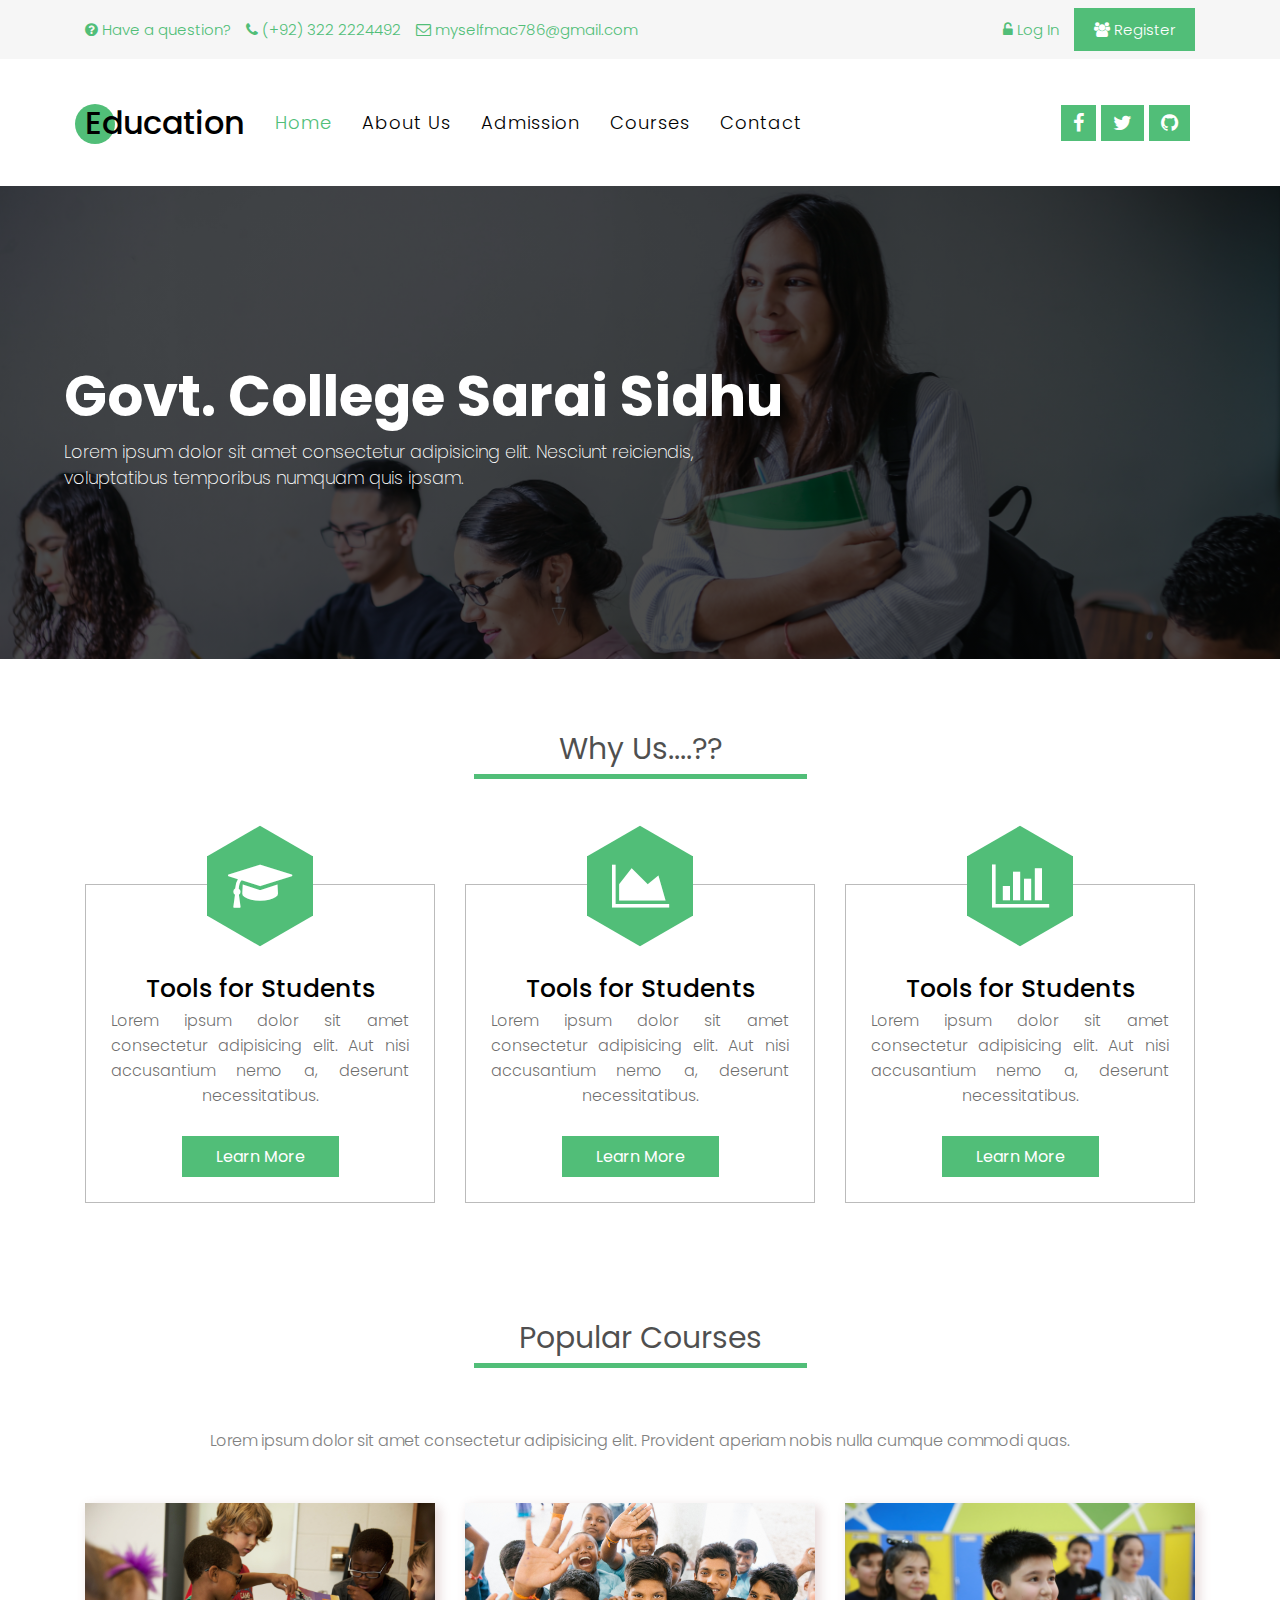
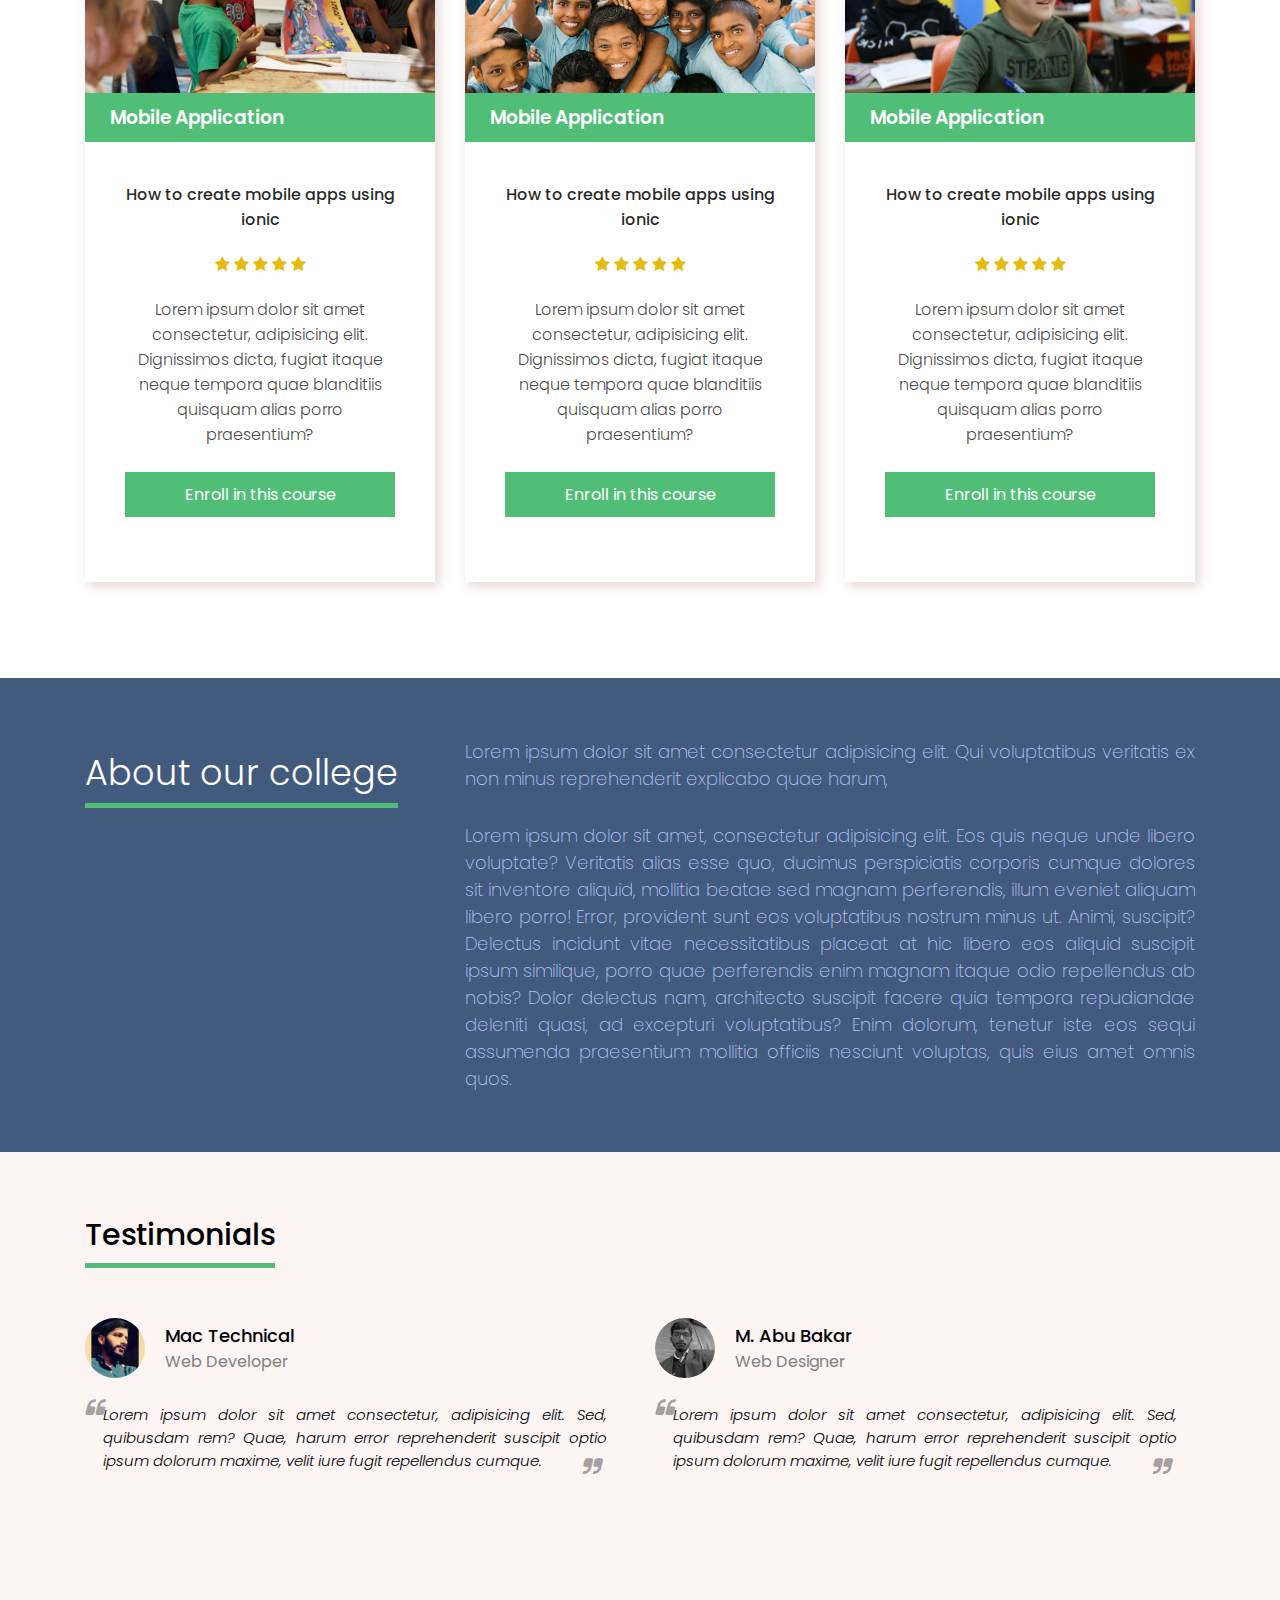
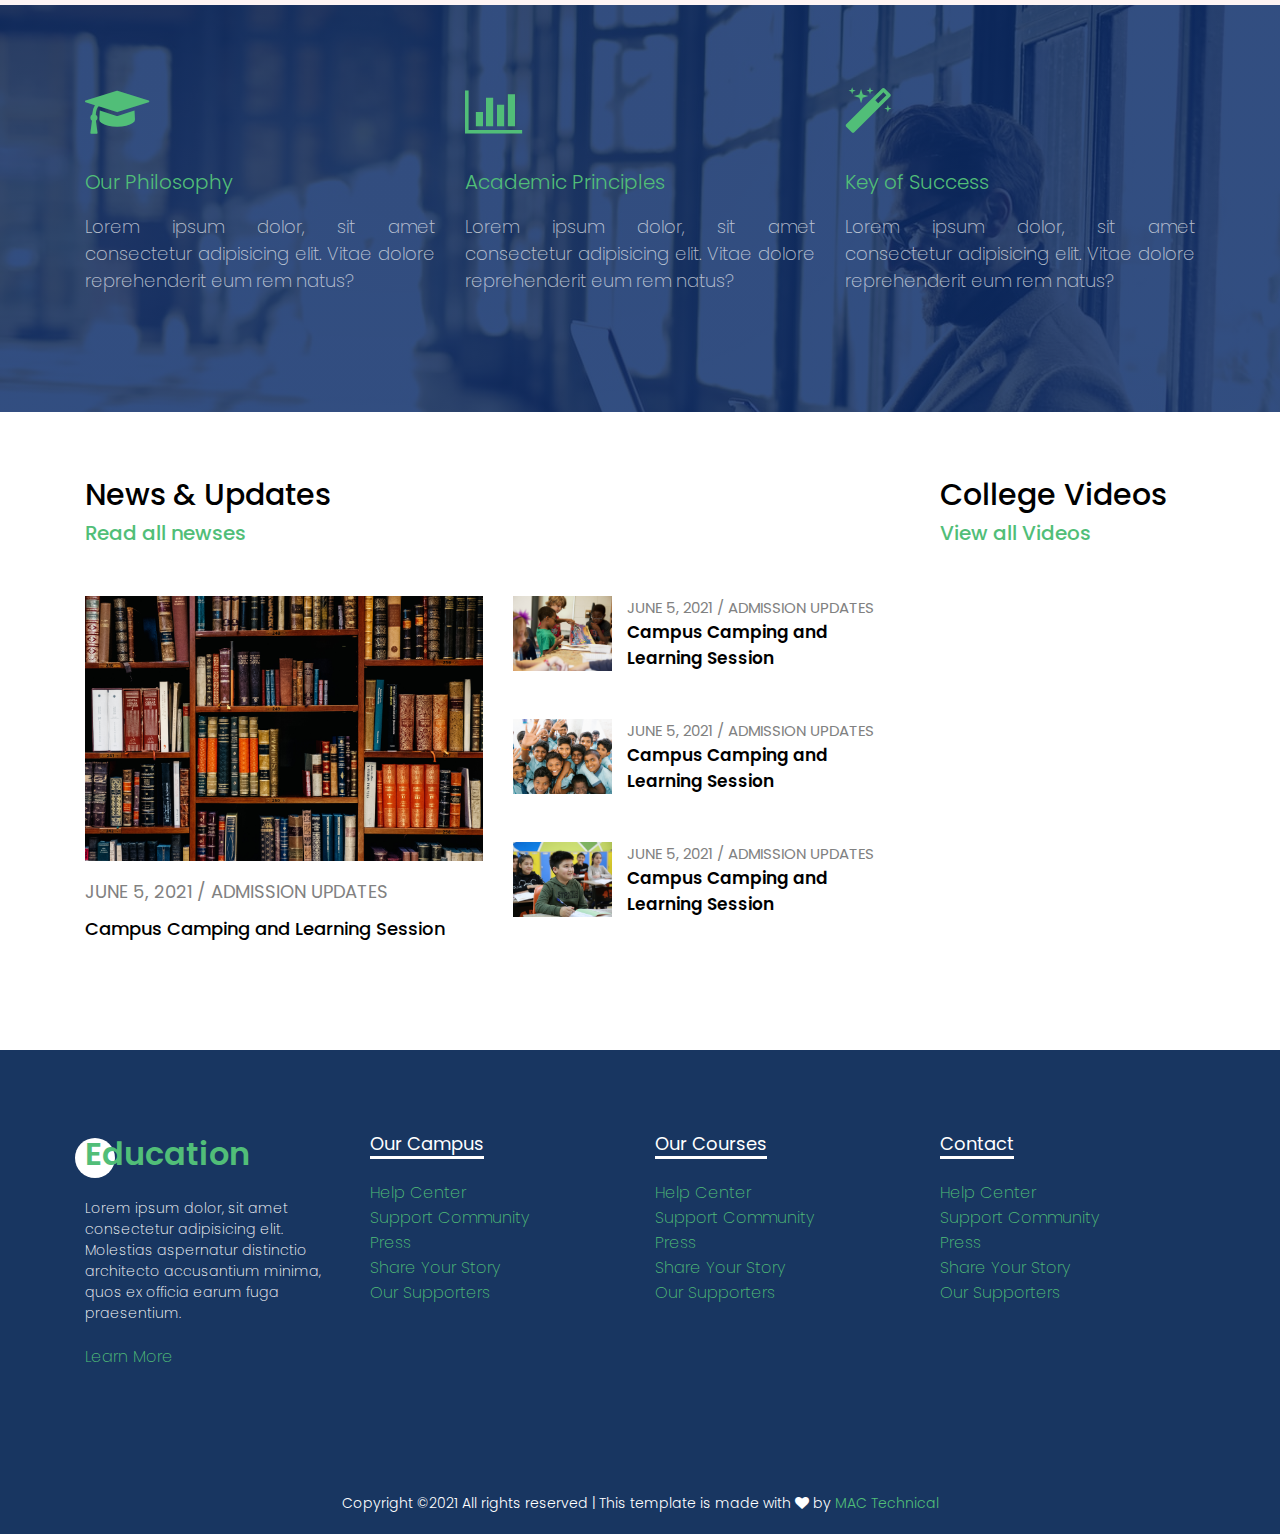
<file: index.html>
<!DOCTYPE html>
<html lang="en">

<head>
    <meta charset="UTF-8">
    <meta http-equiv="X-UA-Compatible" content="IE=edge">
    <meta name="viewport" content="width=device-width, initial-scale=1.0">
    <link rel="stylesheet" href="css/font-awesome.css">
    <link rel="stylesheet" href="css/layout-grid.css">
    <link rel="stylesheet" href="css/style.css">

    <!-- FAVICON LINKS -->
    <link rel="apple-touch-icon" sizes="180x180" href="favicon/apple-touch-icon.png">
    <link rel="icon" type="image/png" sizes="32x32" href="favicon/favicon-32x32.png">
    <link rel="icon" type="image/png" sizes="16x16" href="favicon/favicon-16x16.png">
    <link rel="manifest" href="favicon/site.webmanifest">
    <link rel="mask-icon" href="favicon/safari-pinned-tab.svg" color="#5bbad5">
    <meta name="msapplication-TileColor" content="#da532c">
    <meta name="theme-color" content="#ffffff">
    <title>MAC Technical</title>
</head>

<body>
    <section class="top-bar d-none d-lg-block">
        <div class="container">
            <div class="row">
                <div class="col-lg-8 d-none d-lg-flex">
                    <div class="question">
                        <a href="">
                            <i class="fa fa-question-circle" aria-hidden="true"></i>
                            <span>Have a question?</span>
                        </a>
                    </div>
                    <div class="phone">
                        <a href="">
                            <i class="fa fa-phone" aria-hidden="true"></i>
                            <span>(+92) 322 2224492</span>
                        </a>
                    </div>
                    <div class="email">
                        <a href="">
                            <i class="fa fa-envelope-o" aria-hidden="true"></i>
                            <span>myselfmac786@gmail.com</span>
                        </a>
                    </div>
                </div>
                <div class="col-lg-4 d-flex justify-content-end">
                    <div class="login">
                        <a href="login.html">
                            <i class="fa fa-unlock-alt" aria-hidden="true"></i>
                            <span>Log In</span>
                        </a>
                    </div>
                    <div class="register">
                        <a href="register.html">
                            <i class="fa fa-users" aria-hidden="true"></i>
                            <span>Register</span>
                        </a>
                    </div>
                </div>
            </div>
        </div>
    </section>

    <header class="" id="header">
        <div class="container">
            <div class="row">
                <div class="col-lg-2 logo">
                    <h1>Education</h1>
                </div>
                <div class="col-lg-8">
                    <div class="hamburger d-lg-none">
                        <div class="col-lg-2 md-logo">
                            <h1>Education</h1>
                        </div>
                        <i class="fa fa-bars" aria-hidden="true"></i>
                    </div>
                    <nav class="navigation">
                        <ul>
                            <li><a href="index.html" class="active">home</a></li>
                            <li><a href="about us.html">about us</a></li>
                            <li><a href="admission.html">admission</a></li>
                            <li><a href="courses.html">courses</a></li>
                            <li><a href="contact.html">contact</a></li>
                        </ul>
                    </nav>
                </div>
                <div class="col-lg-2 social-icons">
                    <ul>
                        <li>
                            <a href="">
                                <i class="fa fa-facebook" aria-hidden="true"></i>
                            </a>
                        </li>
                        <li>
                            <a href="">
                                <i class="fa fa-twitter" aria-hidden="true"></i>
                            </a>
                        </li>
                        <li>
                            <a href="">
                                <i class="fa fa-github" aria-hidden="true"></i>
                            </a>
                        </li>
                    </ul>
                </div>
            </div>
        </div>
    </header>

    <section id="banner">
        <h1>Govt. College Sarai Sidhu</h1>
        <div class="tag-line">
            Lorem ipsum dolor sit amet consectetur adipisicing elit. Nesciunt reiciendis, <br>voluptatibus temporibus numquam quis ipsam.
        </div>
    </section>

    <section id="features">
        <div class="container">
            <h1 class="heading">Why Us....??</h1>
            <div class="row features-container mb-5">
                <div class="col-lg-4">
                    <div class="feature-box">
                        <div class="feature-icon">
                            <i class="fa fa-graduation-cap" aria-hidden="true"></i>
                        </div>
                        <div class="feature-content">
                            <h3 class="feature-heading">Tools for Students</h3>
                            <p>Lorem ipsum dolor sit amet consectetur adipisicing elit. Aut nisi accusantium nemo a,
                                deserunt necessitatibus.</p>
                            <a href="" class="feature-btn">Learn More</a>
                        </div>
                    </div>
                </div>
                <div class="col-lg-4">
                    <div class="feature-box">
                        <div class="feature-icon">
                            <i class="fa fa-area-chart" aria-hidden="true"></i>
                        </div>
                        <div class="feature-content">
                            <h3 class="feature-heading">Tools for Students</h3>
                            <p>Lorem ipsum dolor sit amet consectetur adipisicing elit. Aut nisi accusantium nemo a,
                                deserunt necessitatibus.</p>
                            <a href="" class="feature-btn">Learn More</a>
                        </div>
                    </div>
                </div>
                <div class="col-lg-4">
                    <div class="feature-box">
                        <div class="feature-icon">
                            <i class="fa fa-bar-chart" aria-hidden="true"></i>
                        </div>
                        <div class="feature-content">
                            <h3 class="feature-heading">Tools for Students</h3>
                            <p>Lorem ipsum dolor sit amet consectetur adipisicing elit. Aut nisi accusantium nemo a,
                                deserunt necessitatibus.</p>
                            <a href="" class="feature-btn">Learn More</a>
                        </div>
                    </div>
                </div>

            </div>
        </div>
    </section>

    <section id="popular-courses">
        <div class="container my-5">
            <h1 class="heading">Popular Courses</h1>
            <p class="sub-heading">Lorem ipsum dolor sit amet consectetur adipisicing elit. Provident aperiam nobis
                nulla cumque commodi quas.</p>
            <div class="row courses-container">
                <div class="col-lg-4">
                    <div class="course-box mb-5">
                        <div class="course-thumbnail">
                            <img src="images/1.jpg" alt="">
                        </div>
                        <div class="course-title">
                            <h3>Mobile Application</h3>
                        </div>
                        <div class="course-content">
                            <div class="course-heading">
                                <h4>How to create mobile apps using ionic</h4>
                            </div>
                            <div class="rating">
                                <i class="fa fa-star" aria-hidden="true"></i>
                                <i class="fa fa-star" aria-hidden="true"></i>
                                <i class="fa fa-star" aria-hidden="true"></i>
                                <i class="fa fa-star" aria-hidden="true"></i>
                                <i class="fa fa-star" aria-hidden="true"></i>
                            </div>
                            <p>Lorem ipsum dolor sit amet consectetur, adipisicing elit. Dignissimos dicta, fugiat
                                itaque neque tempora quae blanditiis quisquam alias porro praesentium?</p>
                            <a href="">Enroll in this course</a>
                        </div>
                    </div>
                </div>
                <div class="col-lg-4">
                    <div class="course-box mb-5">
                        <div class="course-thumbnail">
                            <img src="images/2.jpg" alt="">
                        </div>
                        <div class="course-title">
                            <h3>Mobile Application</h3>
                        </div>
                        <div class="course-content">
                            <div class="course-heading">
                                <h4>How to create mobile apps using ionic</h4>
                            </div>
                            <div class="rating">
                                <i class="fa fa-star" aria-hidden="true"></i>
                                <i class="fa fa-star" aria-hidden="true"></i>
                                <i class="fa fa-star" aria-hidden="true"></i>
                                <i class="fa fa-star" aria-hidden="true"></i>
                                <i class="fa fa-star" aria-hidden="true"></i>
                            </div>
                            <p>Lorem ipsum dolor sit amet consectetur, adipisicing elit. Dignissimos dicta, fugiat
                                itaque neque tempora quae blanditiis quisquam alias porro praesentium?</p>
                            <a href="">Enroll in this course</a>
                        </div>
                    </div>
                </div>
                <div class="col-lg-4">
                    <div class="course-box mb-5">
                        <div class="course-thumbnail">
                            <img src="images/3.jpg" alt="">
                        </div>
                        <div class="course-title">
                            <h3>Mobile Application</h3>
                        </div>
                        <div class="course-content">
                            <div class="course-heading">
                                <h4>How to create mobile apps using ionic</h4>
                            </div>
                            <div class="rating">
                                <i class="fa fa-star" aria-hidden="true"></i>
                                <i class="fa fa-star" aria-hidden="true"></i>
                                <i class="fa fa-star" aria-hidden="true"></i>
                                <i class="fa fa-star" aria-hidden="true"></i>
                                <i class="fa fa-star" aria-hidden="true"></i>
                            </div>
                            <p>Lorem ipsum dolor sit amet consectetur, adipisicing elit. Dignissimos dicta, fugiat
                                itaque neque tempora quae blanditiis quisquam alias porro praesentium?</p>
                            <a href="">Enroll in this course</a>
                        </div>
                    </div>
                </div>
            </div>
        </div>
    </section>

    <section id="about-clg">
        <div class="container">
            <div class="row">
                <div class="col-lg-4">
                    <div class="about-heading">About our college</div>
                </div>
                <div class="col-lg-8">
                    <div class="about-content">
                        <p>Lorem ipsum dolor sit amet consectetur adipisicing elit. Qui voluptatibus veritatis ex non
                            minus reprehenderit explicabo quae harum,</p>
                        <p>Lorem ipsum dolor sit amet, consectetur adipisicing elit. Eos quis neque unde libero
                            voluptate? Veritatis alias esse quo, ducimus perspiciatis corporis cumque dolores sit
                            inventore aliquid, mollitia beatae sed magnam perferendis, illum eveniet aliquam libero
                            porro! Error, provident sunt eos voluptatibus nostrum minus ut. Animi, suscipit? Delectus
                            incidunt vitae necessitatibus placeat at hic libero eos aliquid suscipit ipsum similique,
                            porro quae perferendis enim magnam itaque odio repellendus ab nobis? Dolor delectus nam,
                            architecto suscipit facere quia tempora repudiandae deleniti quasi, ad excepturi
                            voluptatibus? Enim dolorum, tenetur iste eos sequi assumenda praesentium mollitia officiis
                            nesciunt voluptas, quis eius amet omnis quos.</p>
                    </div>
                </div>
            </div>
        </div>
    </section>

    <section id="testimonials">
        <div class="container">
            <h1>Testimonials</h1>
            <div class="row">
                <div class="col-md-6">
                    <div class="testimonial mb-5">
                        <div class="header">
                            <div class="img">
                                <img src="images/Abu Bakar.jpg" alt="">
                            </div>
                            <div class="header-content">
                                <h5>Mac Technical</h5>
                                <p>Web Developer</p>
                            </div>
                        </div>
                        <div class="content">
                            <p>Lorem ipsum dolor sit amet consectetur, adipisicing elit. Sed, quibusdam rem? Quae, harum
                                error reprehenderit suscipit optio ipsum dolorum maxime, velit iure fugit repellendus
                                cumque.</p>
                        </div>
                    </div>
                </div>
                <div class="col-md-6">
                    <div class="testimonial mb-5">
                        <div class="header">
                            <div class="img">
                                <img src="images/Bkr.jpg" alt="">
                            </div>
                            <div class="header-content">
                                <h5>M. Abu Bakar</h5>
                                <p>Web Designer</p>
                            </div>
                        </div>
                        <div class="content">
                            <p>Lorem ipsum dolor sit amet consectetur, adipisicing elit. Sed, quibusdam rem? Quae, harum
                                error reprehenderit suscipit optio ipsum dolorum maxime, velit iure fugit repellendus
                                cumque.</p>
                        </div>
                    </div>
                </div>
            </div>
        </div>
    </section>

    <section id="rules">
        <div class="container">
            <div class="row">
                <div class="col-md-4 mb-5">
                    <div class="icon">
                        <i class="fa fa-graduation-cap" aria-hidden="true"></i>
                    </div>
                    <div class="title">Our Philosophy</div>
                    <p>Lorem ipsum dolor, sit amet consectetur adipisicing elit. Vitae dolore reprehenderit eum rem
                        natus?</p>
                </div>
                <div class="col-md-4 mb-5">
                    <div class="icon">
                        <i class="fa fa-bar-chart" aria-hidden="true"></i>
                    </div>
                    <div class="title">Academic Principles</div>
                    <p>Lorem ipsum dolor, sit amet consectetur adipisicing elit. Vitae dolore reprehenderit eum rem
                        natus?</p>
                </div>
                <div class="col-md-4 mb-5">
                    <div class="icon">
                        <i class="fa fa-magic" aria-hidden="true"></i>
                    </div>
                    <div class="title">Key of Success</div>
                    <p>Lorem ipsum dolor, sit amet consectetur adipisicing elit. Vitae dolore reprehenderit eum rem
                        natus?</p>
                </div>
            </div>
        </div>
    </section>

    <section id="news-update">
        <div class="container">
            <div class="row">
                <div class="col-12 col-lg-9">
                    <div class="news-heading">
                        News & Updates
                        <a href="">Read all newses</a>
                    </div>
                    <div class="row mt-5">
                        <div class="col-md-6">
                            <div class="news mb-5">
                                <div class="news-thumbnail">
                                    <a href="">
                                        <img src="images/inaki-del-olmo-NIJuEQw0RKg-unsplash.jpg" alt="">
                                    </a>
                                </div>
                                <div class="dates">
                                    JUNE 5, 2021 / ADMISSION UPDATES
                                </div>
                                <a href="">Campus Camping and Learning Session</a>
                            </div>
                        </div>
                        <div class="col-md-6">
                            <div class="news-container">
                                <div class="single-news mb-5">
                                    <div class="col-3 news-thumbnail">
                                        <a href="">
                                            <img src="images/1.jpg" alt="">
                                        </a>
                                    </div>
                                    <div class="col-md-9 content">
                                        <div class="dates">
                                            JUNE 5, 2021 / ADMISSION UPDATES
                                        </div>
                                        <a href="">Campus Camping and Learning Session</a>
                                    </div>
                                </div>
                                <div class="single-news mb-5">
                                    <div class="col-3 news-thumbnail">
                                        <a href="">
                                            <img src="images/2.jpg" alt="">
                                        </a>
                                    </div>
                                    <div class="col-md-9 content">
                                        <div class="dates">
                                            JUNE 5, 2021 / ADMISSION UPDATES
                                        </div>
                                        <a href="">Campus Camping and Learning Session</a>
                                    </div>
                                </div>
                                <div class="single-news mb-5">
                                    <div class="col-3 news-thumbnail">
                                        <a href="">
                                            <img src="images/3.jpg" alt="">
                                        </a>
                                    </div>
                                    <div class="col-md-9 content">
                                        <div class="dates">
                                            JUNE 5, 2021 / ADMISSION UPDATES
                                        </div>
                                        <a href="">Campus Camping and Learning Session</a>
                                    </div>
                                </div>
                            </div>
                        </div>
                    </div>
                </div>
                <div class="col-12 col-lg-3">
                    <div class="news-heading">
                        College Videos
                        <a href="">View all Videos</a>
                    </div>
                    <div class="row mt-5 d-flex justify-content-between">
                        <div class="col-12 clg-video mb-4">
                            <iframe width="100%" height="" src="https://www.youtube.com/embed/FFZXfsnbGak" title="YouTube video player" frameborder="0" allow="accelerometer; autoplay; clipboard-write; encrypted-media; gyroscope; picture-in-picture" allowfullscreen></iframe>
                        </div>
                        <div class="col-12 clg-video mb-4">
                            <iframe width="100%" height="" src="https://www.youtube.com/embed/8CLUyIMc2y4" title="YouTube video player" frameborder="0" allow="accelerometer; autoplay; clipboard-write; encrypted-media; gyroscope; picture-in-picture" allowfullscreen></iframe>
                        </div>
                    </div>
                </div>
            </div>
        </div>
    </section>

    <section id="footer">
        <div class="container">
            <div class="row">
                <div class="col-md-6 col-lg-3 mb-4">
                    <div class="logo">
                        <h1>Education</h1>
                    </div>
                    <p>Lorem ipsum dolor, sit amet consectetur adipisicing elit. Molestias aspernatur distinctio architecto accusantium minima, quos ex officia earum fuga praesentium.</p>
                    <a href="">Learn More</a>
                </div>
                <div class="col-md-6 col-lg-3 mb-4">
                    <div class="title">
                        <h4>Our Campus</h4>
                    </div>
                    <ul>
                        <li><a href="">Help Center</a></li>
                        <li><a href="">Support Community</a></li>
                        <li><a href="">Press</a></li>
                        <li><a href="">Share Your Story</a></li>
                        <li><a href="">Our Supporters</a></li>
                    </ul>
                </div>
                <div class="col-md-6 col-lg-3 mb-4">
                    <div class="title">
                        <h4>Our Courses</h4>
                    </div>
                    <ul>
                        <li><a href="">Help Center</a></li>
                        <li><a href="">Support Community</a></li>
                        <li><a href="">Press</a></li>
                        <li><a href="">Share Your Story</a></li>
                        <li><a href="">Our Supporters</a></li>
                    </ul>
                </div>
                <div class="col-md-6 col-lg-3 mb-4">
                    <div class="title">
                        <h4>Contact</h4>
                    </div>
                    <ul>
                        <li><a href="">Help Center</a></li>
                        <li><a href="">Support Community</a></li>
                        <li><a href="">Press</a></li>
                        <li><a href="">Share Your Story</a></li>
                        <li><a href="">Our Supporters</a></li>
                    </ul>
                </div>
            </div>
        </div>
    </section>

    <section id="bottom-footer">
        <div class="container">
            <div class="row">
                <div class="col-12">
                    Copyright ©2021 All rights reserved | This template is made with <i class="fa fa-heart" aria-hidden="true"></i> by <a href="">MAC Technical</a>
                </div>
            </div>
        </div>
    </section>





    <script src="js/main.js"></script>
</body>

</html>
</file>
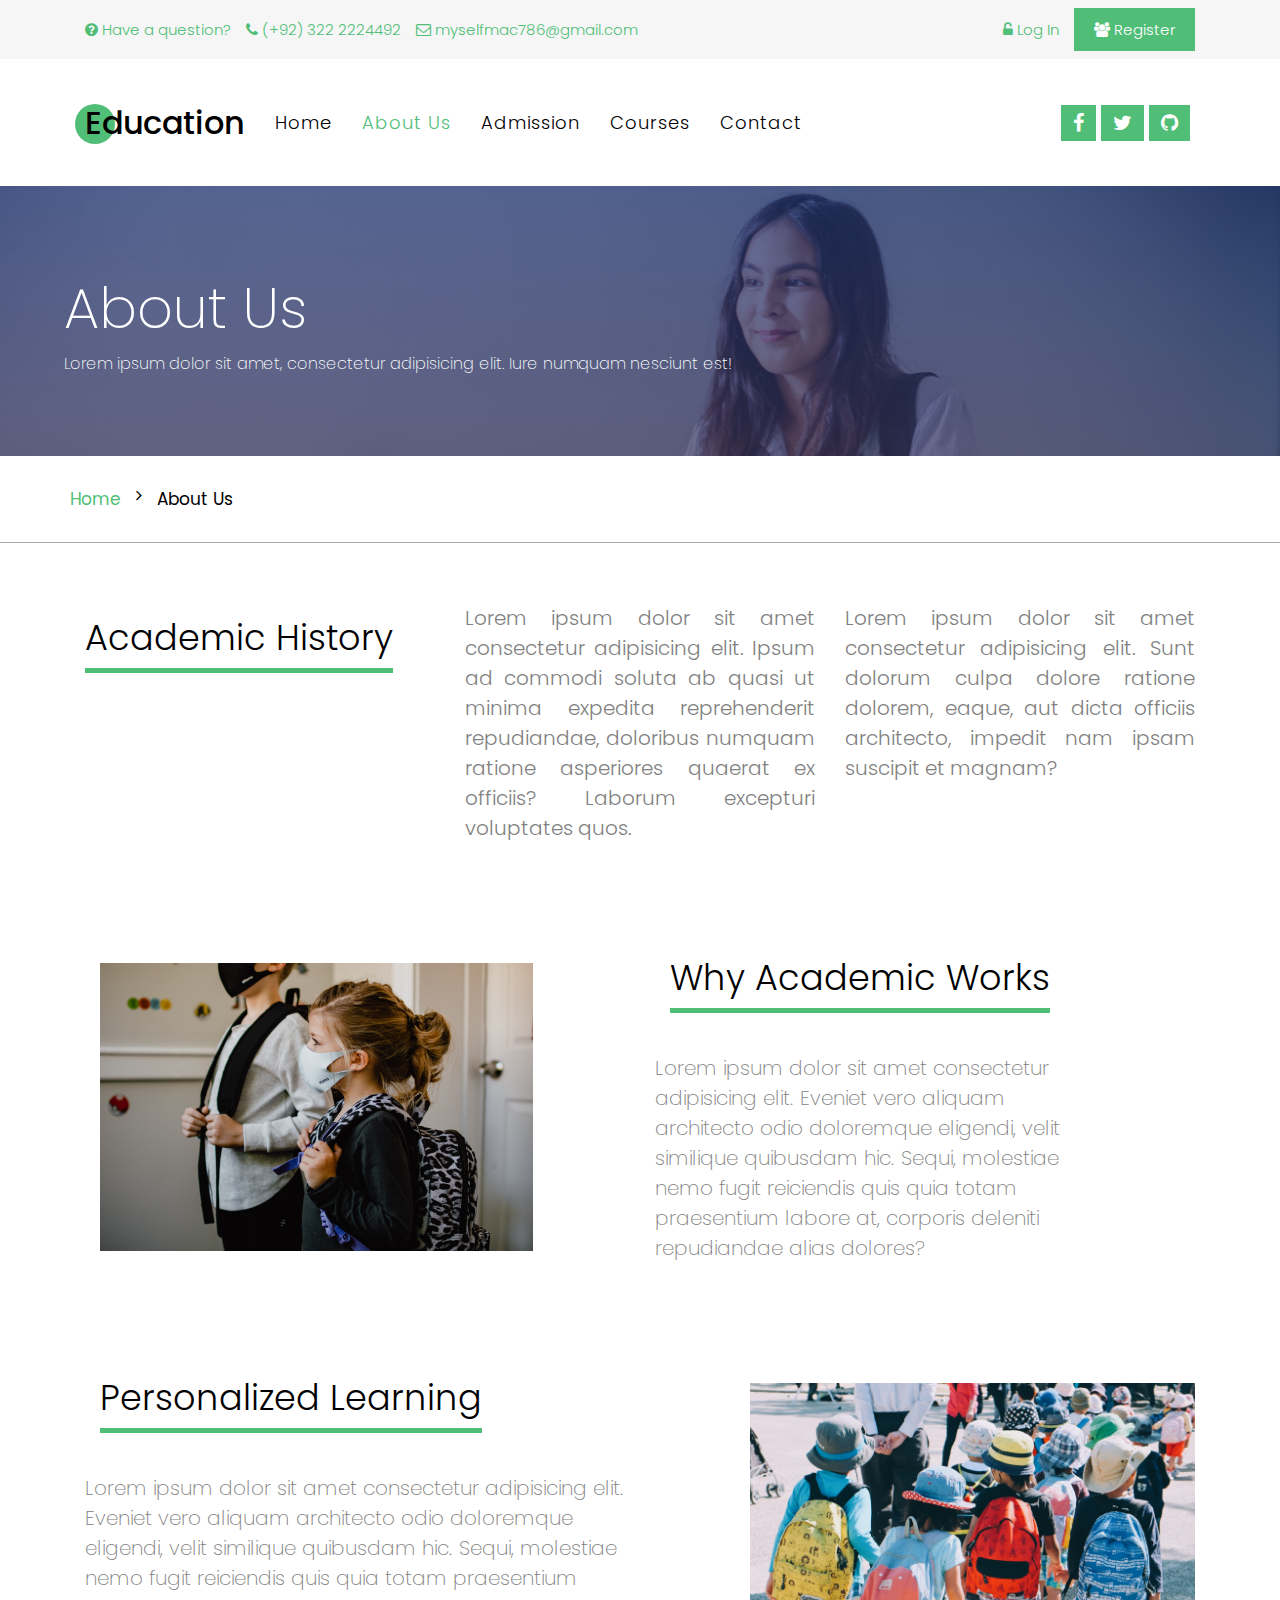
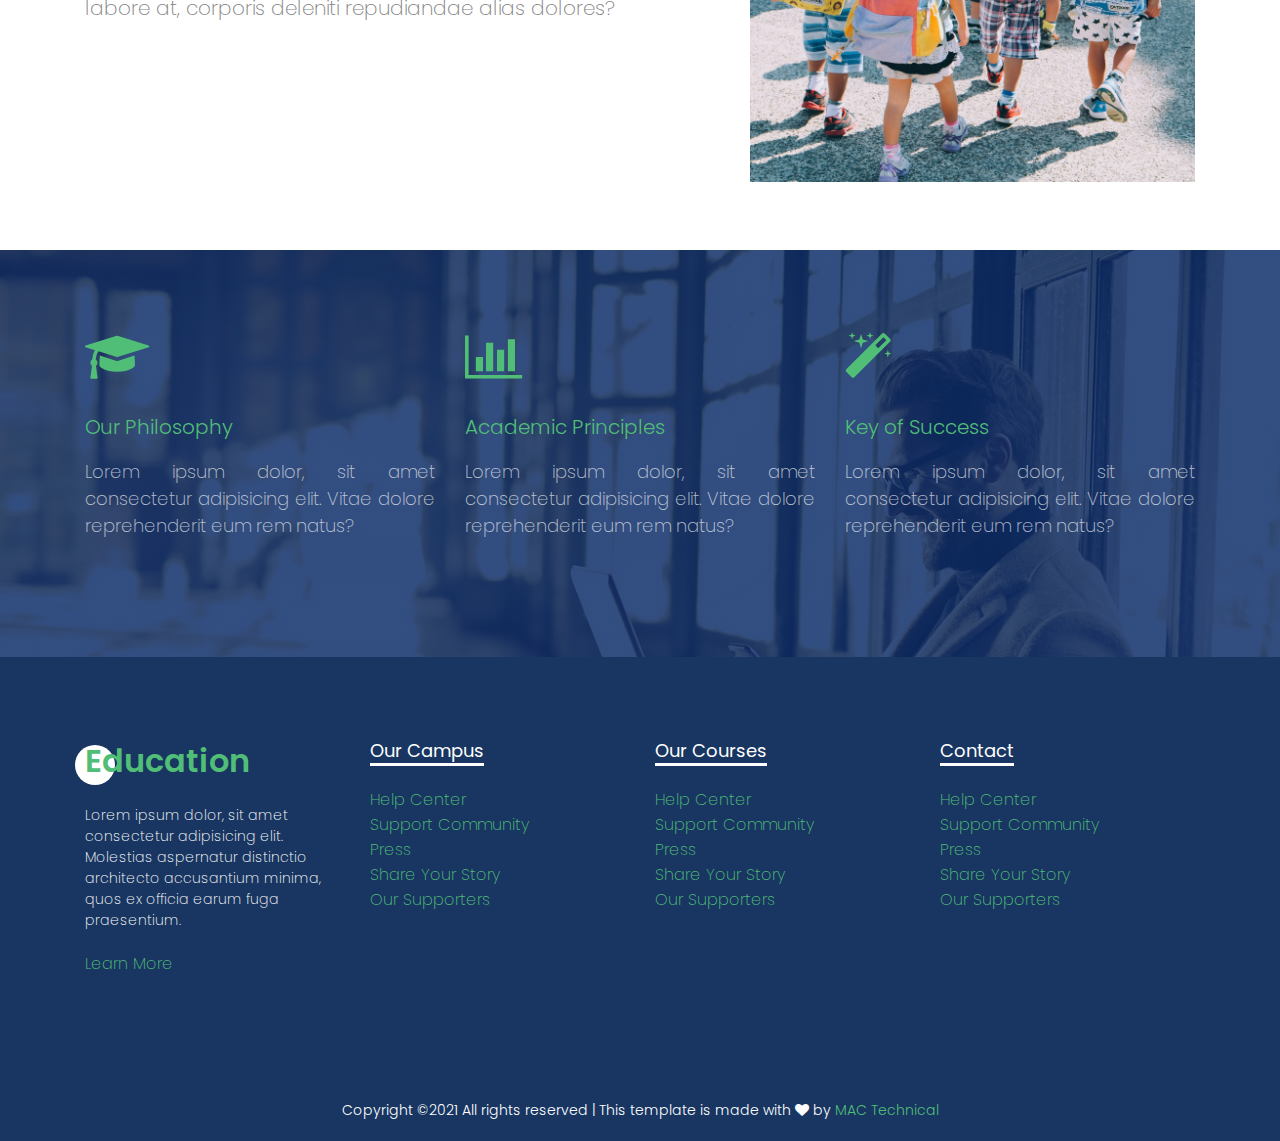
<file: about us.html>
<!DOCTYPE html>
<html lang="en">

<head>
    <meta charset="UTF-8">
    <meta http-equiv="X-UA-Compatible" content="IE=edge">
    <meta name="viewport" content="width=device-width, initial-scale=1.0">
    <link rel="stylesheet" href="css/font-awesome.css">
    <link rel="stylesheet" href="css/layout-grid.css">
    <link rel="stylesheet" href="css/style.css">

    <!-- FAVICON LINKS -->
    <link rel="apple-touch-icon" sizes="180x180" href="favicon/apple-touch-icon.png">
    <link rel="icon" type="image/png" sizes="32x32" href="favicon/favicon-32x32.png">
    <link rel="icon" type="image/png" sizes="16x16" href="favicon/favicon-16x16.png">
    <link rel="manifest" href="favicon/site.webmanifest">
    <link rel="mask-icon" href="favicon/safari-pinned-tab.svg" color="#5bbad5">
    <meta name="msapplication-TileColor" content="#da532c">
    <meta name="theme-color" content="#ffffff">
    <title>MAC Technical</title>
</head>

<body>
    <section class="top-bar d-none d-lg-block">
        <div class="container">
            <div class="row">
                <div class="col-lg-8 d-none d-lg-flex">
                    <div class="question">
                        <a href="">
                            <i class="fa fa-question-circle" aria-hidden="true"></i>
                            <span>Have a question?</span>
                        </a>
                    </div>
                    <div class="phone">
                        <a href="">
                            <i class="fa fa-phone" aria-hidden="true"></i>
                            <span>(+92) 322 2224492</span>
                        </a>
                    </div>
                    <div class="email">
                        <a href="">
                            <i class="fa fa-envelope-o" aria-hidden="true"></i>
                            <span>myselfmac786@gmail.com</span>
                        </a>
                    </div>
                </div>
                <div class="col-lg-4 d-flex justify-content-end">
                    <div class="login">
                        <a href="login.html">
                            <i class="fa fa-unlock-alt" aria-hidden="true"></i>
                            <span>Log In</span>
                        </a>
                    </div>
                    <div class="register">
                        <a href="register.html">
                            <i class="fa fa-users" aria-hidden="true"></i>
                            <span>Register</span>
                        </a>
                    </div>
                </div>
            </div>
        </div>
    </section>

    <header class="" id="header">
        <div class="container">
            <div class="row">
                <div class="col-lg-2 logo">
                    <h1>Education</h1>
                </div>
                <div class="col-lg-8">
                    <div class="hamburger d-lg-none">
                        <div class="col-lg-2 md-logo">
                            <h1>Education</h1>
                        </div>
                        <i class="fa fa-bars" aria-hidden="true"></i>
                    </div>
                    <nav class="navigation">
                        <ul>
                            <li><a href="index.html">home</a></li>
                            <li><a href="about us.html" class="active">about us</a></li>
                            <li><a href="admission.html">admission</a></li>
                            <li><a href="courses.html">courses</a></li>
                            <li><a href="contact.html">contact</a></li>
                        </ul>
                    </nav>
                </div>
                <div class="col-lg-2 social-icons">
                    <ul>
                        <li>
                            <a href="">
                                <i class="fa fa-facebook" aria-hidden="true"></i>
                            </a>
                        </li>
                        <li>
                            <a href="">
                                <i class="fa fa-twitter" aria-hidden="true"></i>
                            </a>
                        </li>
                        <li>
                            <a href="">
                                <i class="fa fa-github" aria-hidden="true"></i>
                            </a>
                        </li>
                    </ul>
                </div>
            </div>
        </div>
    </header>

    <section id="contact">
        <h1>About Us</h1>
        <div class="tag-line">Lorem ipsum dolor sit amet, consectetur adipisicing elit. Iure numquam nesciunt est!</div>
    </section>

    <section class="breadcrumb">
        <div class="container">
            <div class="row">
                <a href="index.html">Home</a>
                <i class="fa fa-angle-right" aria-hidden="true"></i>
                <span>About Us</span>
            </div>
        </div>
    </section>

    <section id="about-us">
        <div class="container">
            <div class="row">
                <div class="col-lg-4">
                    <div class="about-heading">Academic History</div>
                </div>
                <div class="col-lg-8">
                    <div class="about-content">
                        <div class="row">
                            <div class="col-lg-6">
                                Lorem ipsum dolor sit amet consectetur adipisicing elit. Ipsum ad commodi soluta ab quasi ut minima expedita reprehenderit repudiandae, doloribus numquam ratione asperiores quaerat ex officiis? Laborum excepturi voluptates quos.
                            </div>
                            <div class="col-lg-6">
                                Lorem ipsum dolor sit amet consectetur adipisicing elit. Sunt dolorum culpa dolore ratione dolorem, eaque, aut dicta officiis architecto, impedit nam ipsam suscipit et magnam?
                            </div>
                        </div>
                    </div>
                </div>
            </div>
            <div class="row">
                <div class="col-lg-5">
                    <img src="images/9.jpg" alt="">
                </div>
                <div class="col-lg-5 mx-auto">
                    <div class="col-12">
                        <div class="about-heading">Why Academic Works</div>
                    </div>
                    <p>Lorem ipsum dolor sit amet consectetur adipisicing elit. Eveniet vero aliquam architecto odio doloremque eligendi, velit similique quibusdam hic. Sequi, molestiae nemo fugit reiciendis quis quia totam praesentium labore at, corporis deleniti repudiandae alias dolores?</p>
                </div>
            </div>
            <div class="row">
                <div class="col-lg-6">
                    <div class="col-12">
                        <div class="about-heading">Personalized Learning</div>
                    </div>
                    <p>Lorem ipsum dolor sit amet consectetur adipisicing elit. Eveniet vero aliquam architecto odio doloremque eligendi, velit similique quibusdam hic. Sequi, molestiae nemo fugit reiciendis quis quia totam praesentium labore at, corporis deleniti repudiandae alias dolores?</p>
                </div>
                <div class="col-lg-5 ml-auto">
                    <img src="images/11.jpg" alt="">
                </div>
            </div>
        </div>
    </section>

    <section id="rules">
        <div class="container">
            <div class="row">
                <div class="col-md-4 mb-5">
                    <div class="icon">
                        <i class="fa fa-graduation-cap" aria-hidden="true"></i>
                    </div>
                    <div class="title">Our Philosophy</div>
                    <p>Lorem ipsum dolor, sit amet consectetur adipisicing elit. Vitae dolore reprehenderit eum rem
                        natus?</p>
                </div>
                <div class="col-md-4 mb-5">
                    <div class="icon">
                        <i class="fa fa-bar-chart" aria-hidden="true"></i>
                    </div>
                    <div class="title">Academic Principles</div>
                    <p>Lorem ipsum dolor, sit amet consectetur adipisicing elit. Vitae dolore reprehenderit eum rem
                        natus?</p>
                </div>
                <div class="col-md-4 mb-5">
                    <div class="icon">
                        <i class="fa fa-magic" aria-hidden="true"></i>
                    </div>
                    <div class="title">Key of Success</div>
                    <p>Lorem ipsum dolor, sit amet consectetur adipisicing elit. Vitae dolore reprehenderit eum rem
                        natus?</p>
                </div>
            </div>
        </div>
    </section>

    <section id="footer">
        <div class="container">
            <div class="row">
                <div class="col-md-6 col-lg-3 mb-4">
                    <div class="logo">
                        <h1>Education</h1>
                    </div>
                    <p>Lorem ipsum dolor, sit amet consectetur adipisicing elit. Molestias aspernatur distinctio
                        architecto accusantium minima, quos ex officia earum fuga praesentium.</p>
                    <a href="">Learn More</a>
                </div>
                <div class="col-md-6 col-lg-3 mb-4">
                    <div class="title">
                        <h4>Our Campus</h4>
                    </div>
                    <ul>
                        <li><a href="">Help Center</a></li>
                        <li><a href="">Support Community</a></li>
                        <li><a href="">Press</a></li>
                        <li><a href="">Share Your Story</a></li>
                        <li><a href="">Our Supporters</a></li>
                    </ul>
                </div>
                <div class="col-md-6 col-lg-3 mb-4">
                    <div class="title">
                        <h4>Our Courses</h4>
                    </div>
                    <ul>
                        <li><a href="">Help Center</a></li>
                        <li><a href="">Support Community</a></li>
                        <li><a href="">Press</a></li>
                        <li><a href="">Share Your Story</a></li>
                        <li><a href="">Our Supporters</a></li>
                    </ul>
                </div>
                <div class="col-md-6 col-lg-3 mb-4">
                    <div class="title">
                        <h4>Contact</h4>
                    </div>
                    <ul>
                        <li><a href="">Help Center</a></li>
                        <li><a href="">Support Community</a></li>
                        <li><a href="">Press</a></li>
                        <li><a href="">Share Your Story</a></li>
                        <li><a href="">Our Supporters</a></li>
                    </ul>
                </div>
            </div>
        </div>
    </section>

    <section id="bottom-footer">
        <div class="container">
            <div class="row">
                <div class="col-12">
                    Copyright ©2021 All rights reserved | This template is made with <i class="fa fa-heart"
                        aria-hidden="true"></i> by <a href="">MAC Technical</a>
                </div>
            </div>
        </div>
    </section>





    <script src="js/main.js"></script>
</body>

</html>
</file>
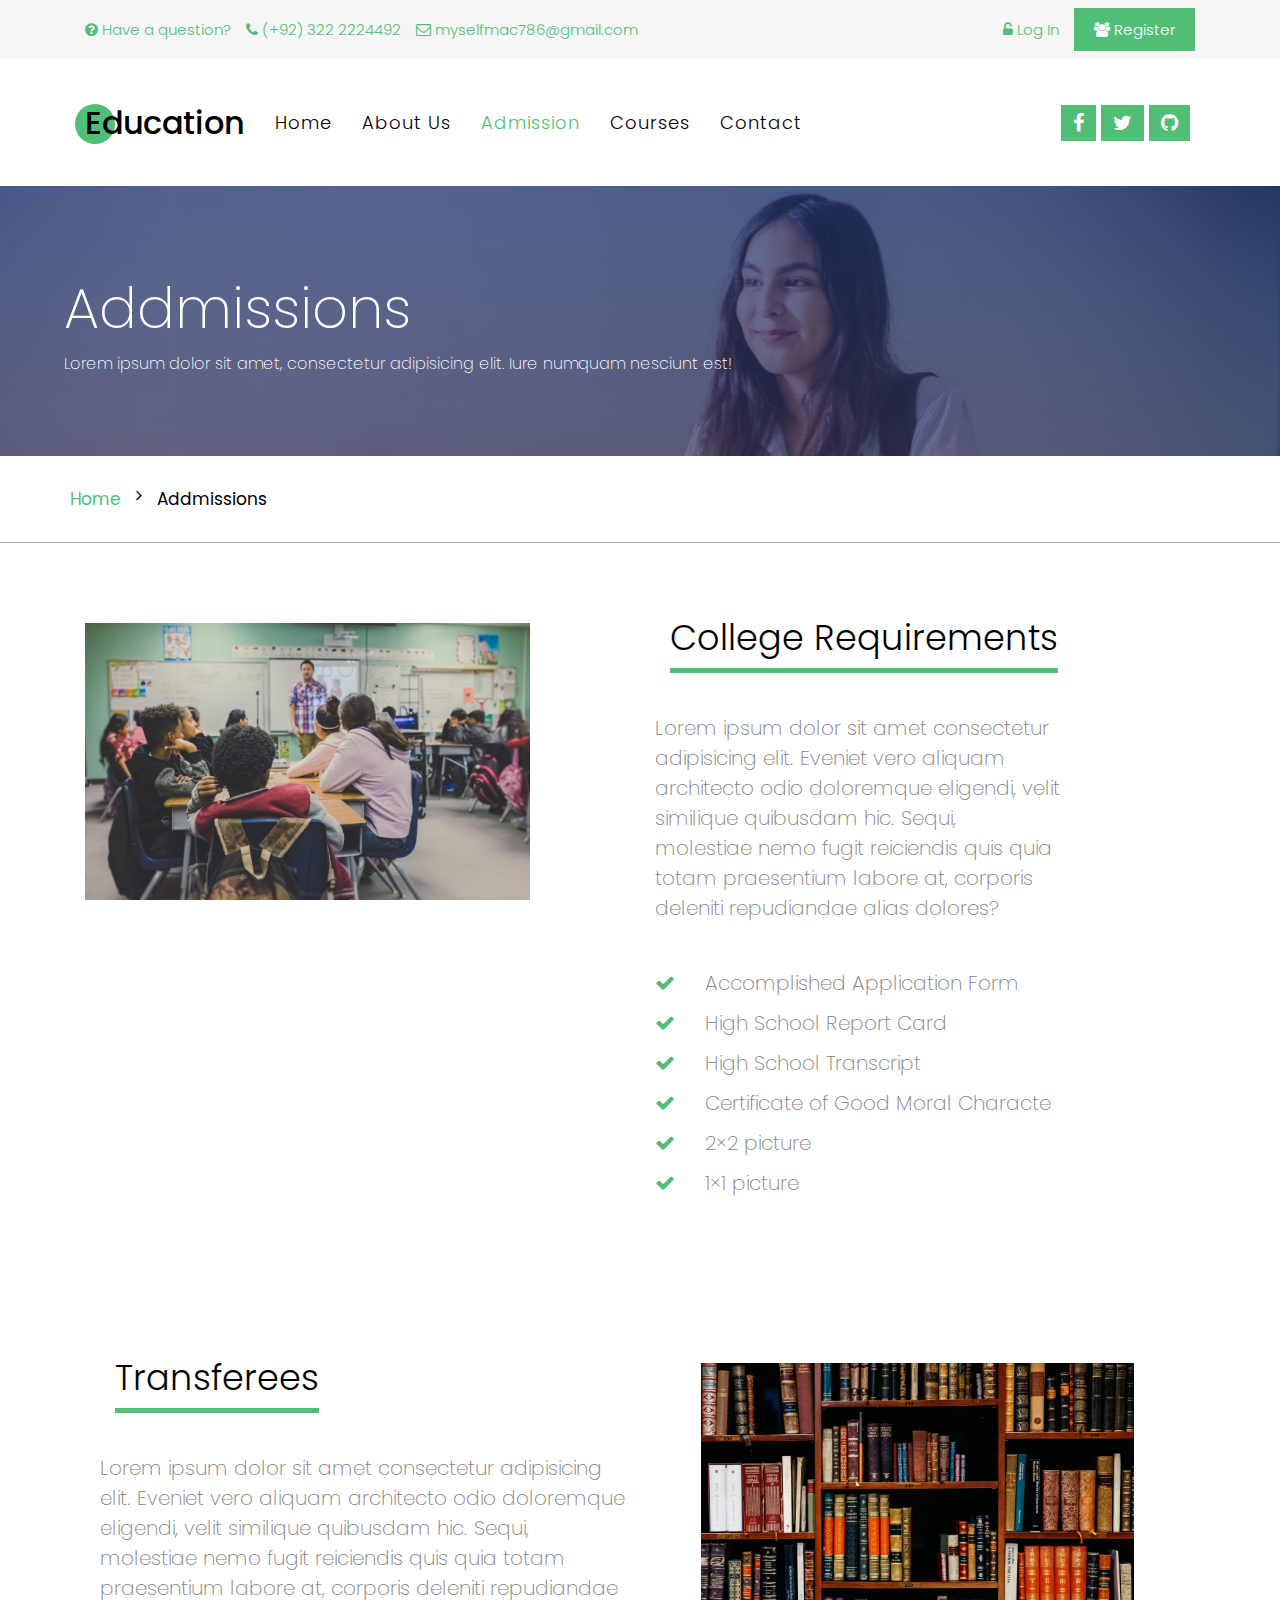
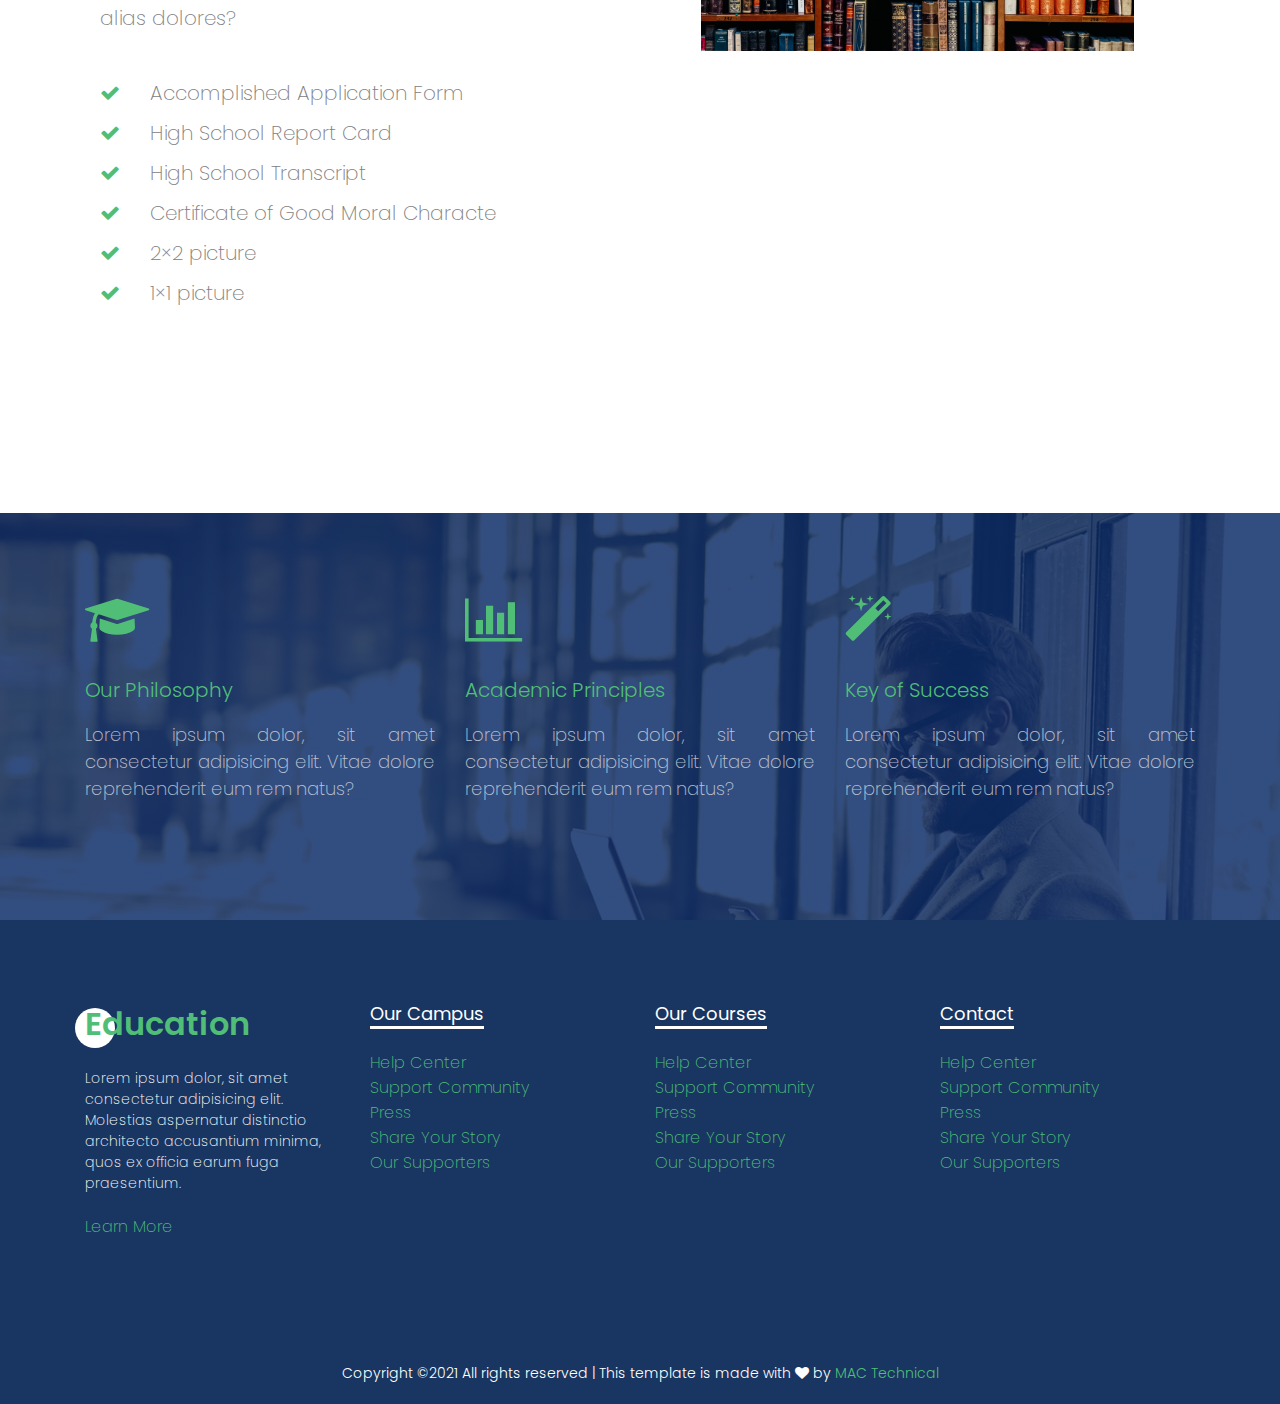
<file: admission.html>
<!DOCTYPE html>
<html lang="en">

<head>
    <meta charset="UTF-8">
    <meta http-equiv="X-UA-Compatible" content="IE=edge">
    <meta name="viewport" content="width=device-width, initial-scale=1.0">
    <link rel="stylesheet" href="css/font-awesome.css">
    <link rel="stylesheet" href="css/layout-grid.css">
    <link rel="stylesheet" href="css/style.css">

    <!-- FAVICON LINKS -->
    <link rel="apple-touch-icon" sizes="180x180" href="favicon/apple-touch-icon.png">
    <link rel="icon" type="image/png" sizes="32x32" href="favicon/favicon-32x32.png">
    <link rel="icon" type="image/png" sizes="16x16" href="favicon/favicon-16x16.png">
    <link rel="manifest" href="favicon/site.webmanifest">
    <link rel="mask-icon" href="favicon/safari-pinned-tab.svg" color="#5bbad5">
    <meta name="msapplication-TileColor" content="#da532c">
    <meta name="theme-color" content="#ffffff">
    <title>MAC Technical</title>
</head>

<body>
    <section class="top-bar d-none d-lg-block">
        <div class="container">
            <div class="row">
                <div class="col-lg-8 d-none d-lg-flex">
                    <div class="question">
                        <a href="">
                            <i class="fa fa-question-circle" aria-hidden="true"></i>
                            <span>Have a question?</span>
                        </a>
                    </div>
                    <div class="phone">
                        <a href="">
                            <i class="fa fa-phone" aria-hidden="true"></i>
                            <span>(+92) 322 2224492</span>
                        </a>
                    </div>
                    <div class="email">
                        <a href="">
                            <i class="fa fa-envelope-o" aria-hidden="true"></i>
                            <span>myselfmac786@gmail.com</span>
                        </a>
                    </div>
                </div>
                <div class="col-lg-4 d-flex justify-content-end">
                    <div class="login">
                        <a href="login.html">
                            <i class="fa fa-unlock-alt" aria-hidden="true"></i>
                            <span>Log In</span>
                        </a>
                    </div>
                    <div class="register">
                        <a href="register.html">
                            <i class="fa fa-users" aria-hidden="true"></i>
                            <span>Register</span>
                        </a>
                    </div>
                </div>
            </div>
        </div>
    </section>

    <header class="" id="header">
        <div class="container">
            <div class="row">
                <div class="col-lg-2 logo">
                    <h1>Education</h1>
                </div>
                <div class="col-lg-8">
                    <div class="hamburger d-lg-none">
                        <div class="col-lg-2 md-logo">
                            <h1>Education</h1>
                        </div>
                        <i class="fa fa-bars" aria-hidden="true"></i>
                    </div>
                    <nav class="navigation">
                        <ul>
                            <li><a href="index.html">home</a></li>
                            <li><a href="about us.html">about us</a></li>
                            <li><a href="admission.html" class="active">admission</a></li>
                            <li><a href="courses.html">courses</a></li>
                            <li><a href="contact.html">contact</a></li>
                        </ul>
                    </nav>
                </div>
                <div class="col-lg-2 social-icons">
                    <ul>
                        <li>
                            <a href="">
                                <i class="fa fa-facebook" aria-hidden="true"></i>
                            </a>
                        </li>
                        <li>
                            <a href="">
                                <i class="fa fa-twitter" aria-hidden="true"></i>
                            </a>
                        </li>
                        <li>
                            <a href="">
                                <i class="fa fa-github" aria-hidden="true"></i>
                            </a>
                        </li>
                    </ul>
                </div>
            </div>
        </div>
    </header>

    <section id="contact">
        <h1>Addmissions</h1>
        <div class="tag-line">Lorem ipsum dolor sit amet, consectetur adipisicing elit. Iure numquam nesciunt est!</div>
    </section>

    <section class="breadcrumb">
        <div class="container">
            <div class="row">
                <a href="index.html">Home</a>
                <i class="fa fa-angle-right" aria-hidden="true"></i>
                <span>Addmissions</span>
            </div>
        </div>
    </section>

    <section id="about-us">
        <div class="container">
            <div class="row">
                <div class="col-lg-5">
                    <img src="images/10.jpg" alt="">
                </div>
                <div class="col-lg-5 mx-auto">
                    <div class="col-12">
                        <div class="about-heading">College Requirements</div>
                    </div>
                    <p>Lorem ipsum dolor sit amet consectetur adipisicing elit. Eveniet vero aliquam architecto odio doloremque eligendi, velit similique quibusdam hic. Sequi,<br> molestiae nemo fugit reiciendis quis quia totam praesentium labore at, corporis deleniti repudiandae alias dolores?</p>
                    <ul class="requirements">
                        <li>Accomplished Application Form</li>
                        <li>High School Report Card</li>
                        <li>High School Transcript</li>
                        <li>Certificate of Good Moral Characte</li>
                        <li>2×2 picture</li>
                        <li>1×1 picture</li>
                    </ul>
                </div>
            </div>
            <div class="row">
                <div class="col-lg-6 order-lg-1 order-2">
                    <div class="col-12">
                        <div class="about-heading">Transferees</div>
                    </div>
                    <p>Lorem ipsum dolor sit amet consectetur adipisicing elit. Eveniet vero aliquam architecto odio doloremque eligendi, velit similique quibusdam hic. Sequi, molestiae nemo fugit reiciendis quis quia totam praesentium labore at, corporis deleniti repudiandae alias dolores?</p>
                    <ul class="requirements">
                        <li>Accomplished Application Form</li>
                        <li>High School Report Card</li>
                        <li>High School Transcript</li>
                        <li>Certificate of Good Moral Characte</li>
                        <li>2×2 picture</li>
                        <li>1×1 picture</li>
                    </ul>
                </div>
                <div class="col-lg-5 mr-auto ml-lg-auto order-lg-2 order-1">
                    <img src="images/inaki-del-olmo-NIJuEQw0RKg-unsplash.jpg" alt="">
                </div>
            </div>
        </div>
    </section>

    <section id="rules">
        <div class="container">
            <div class="row">
                <div class="col-md-4 mb-5">
                    <div class="icon">
                        <i class="fa fa-graduation-cap" aria-hidden="true"></i>
                    </div>
                    <div class="title">Our Philosophy</div>
                    <p>Lorem ipsum dolor, sit amet consectetur adipisicing elit. Vitae dolore reprehenderit eum rem
                        natus?</p>
                </div>
                <div class="col-md-4 mb-5">
                    <div class="icon">
                        <i class="fa fa-bar-chart" aria-hidden="true"></i>
                    </div>
                    <div class="title">Academic Principles</div>
                    <p>Lorem ipsum dolor, sit amet consectetur adipisicing elit. Vitae dolore reprehenderit eum rem
                        natus?</p>
                </div>
                <div class="col-md-4 mb-5">
                    <div class="icon">
                        <i class="fa fa-magic" aria-hidden="true"></i>
                    </div>
                    <div class="title">Key of Success</div>
                    <p>Lorem ipsum dolor, sit amet consectetur adipisicing elit. Vitae dolore reprehenderit eum rem
                        natus?</p>
                </div>
            </div>
        </div>
    </section>

    <section id="footer">
        <div class="container">
            <div class="row">
                <div class="col-md-6 col-lg-3 mb-4">
                    <div class="logo">
                        <h1>Education</h1>
                    </div>
                    <p>Lorem ipsum dolor, sit amet consectetur adipisicing elit. Molestias aspernatur distinctio
                        architecto accusantium minima, quos ex officia earum fuga praesentium.</p>
                    <a href="">Learn More</a>
                </div>
                <div class="col-md-6 col-lg-3 mb-4">
                    <div class="title">
                        <h4>Our Campus</h4>
                    </div>
                    <ul>
                        <li><a href="">Help Center</a></li>
                        <li><a href="">Support Community</a></li>
                        <li><a href="">Press</a></li>
                        <li><a href="">Share Your Story</a></li>
                        <li><a href="">Our Supporters</a></li>
                    </ul>
                </div>
                <div class="col-md-6 col-lg-3 mb-4">
                    <div class="title">
                        <h4>Our Courses</h4>
                    </div>
                    <ul>
                        <li><a href="">Help Center</a></li>
                        <li><a href="">Support Community</a></li>
                        <li><a href="">Press</a></li>
                        <li><a href="">Share Your Story</a></li>
                        <li><a href="">Our Supporters</a></li>
                    </ul>
                </div>
                <div class="col-md-6 col-lg-3 mb-4">
                    <div class="title">
                        <h4>Contact</h4>
                    </div>
                    <ul>
                        <li><a href="">Help Center</a></li>
                        <li><a href="">Support Community</a></li>
                        <li><a href="">Press</a></li>
                        <li><a href="">Share Your Story</a></li>
                        <li><a href="">Our Supporters</a></li>
                    </ul>
                </div>
            </div>
        </div>
    </section>

    <section id="bottom-footer">
        <div class="container">
            <div class="row">
                <div class="col-12">
                    Copyright ©2021 All rights reserved | This template is made with <i class="fa fa-heart"
                        aria-hidden="true"></i> by <a href="">MAC Technical</a>
                </div>
            </div>
        </div>
    </section>





    <script src="js/main.js"></script>
</body>

</html>
</file>
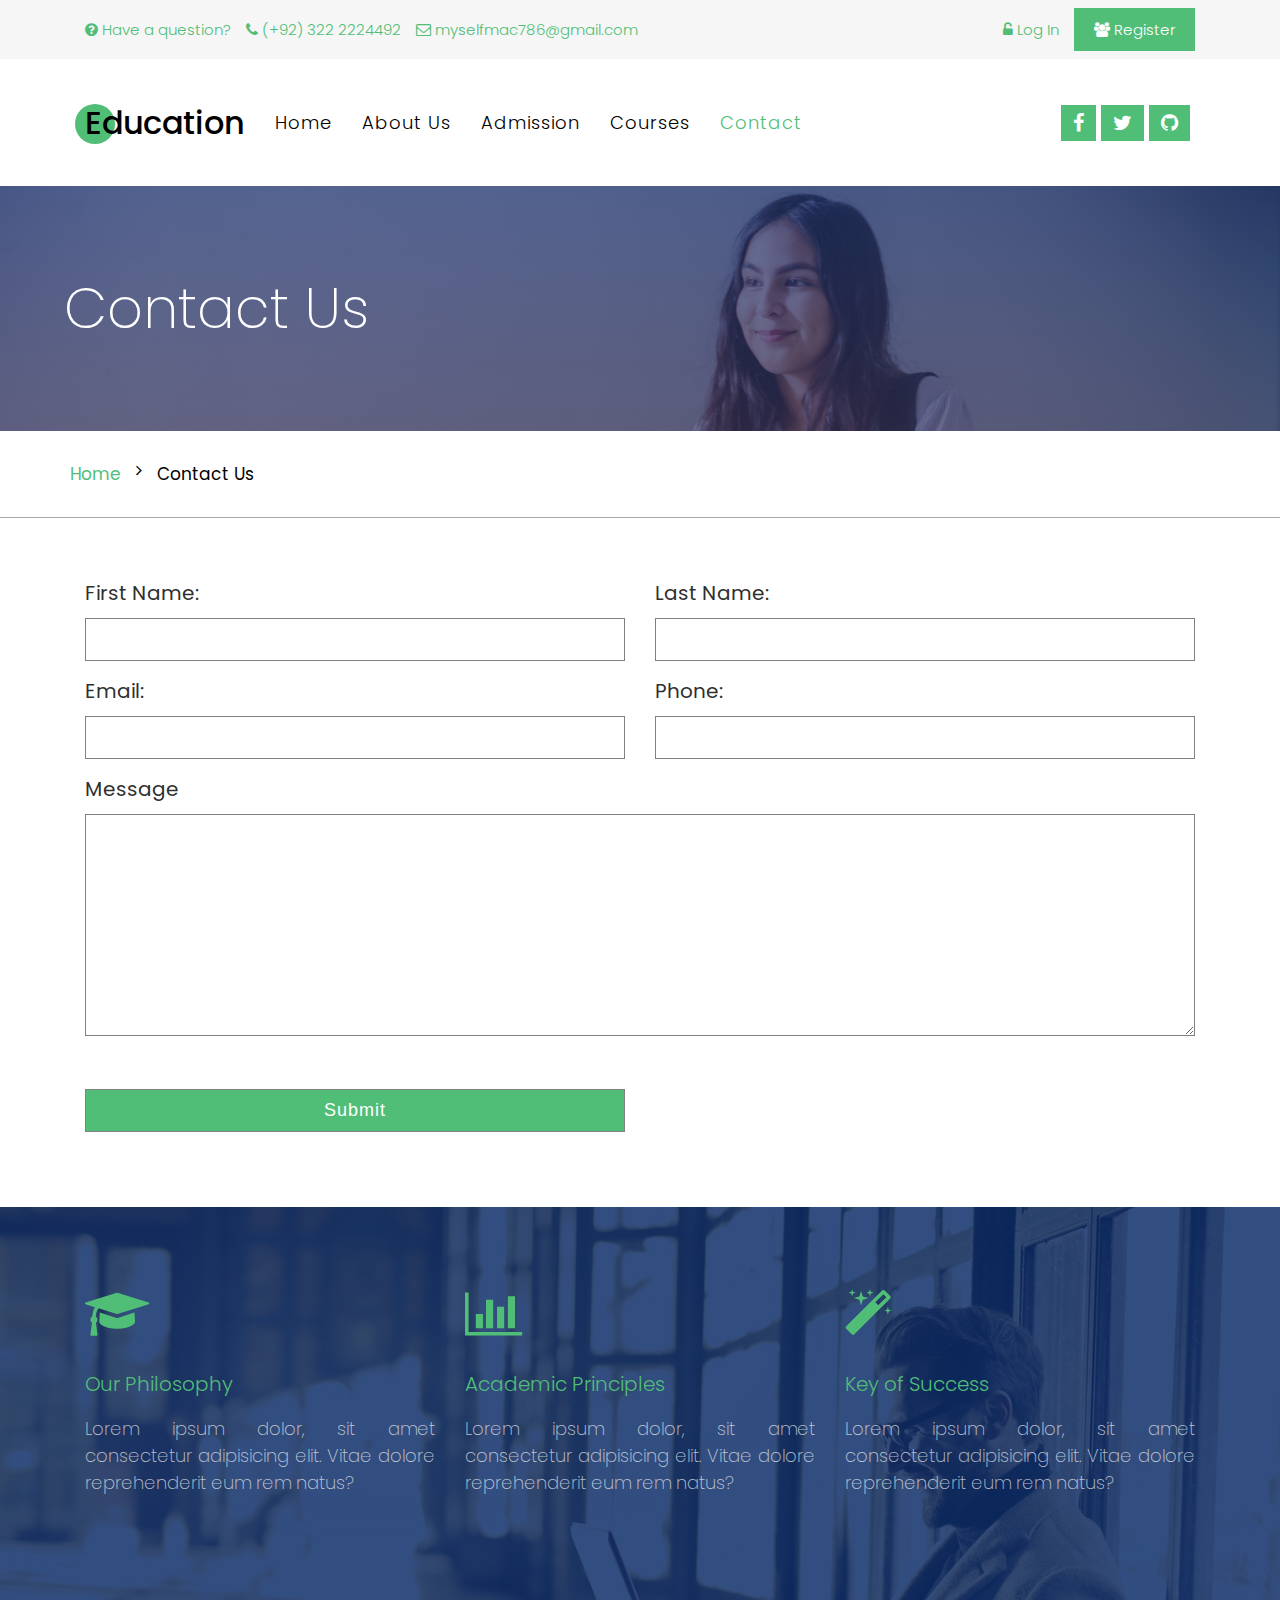
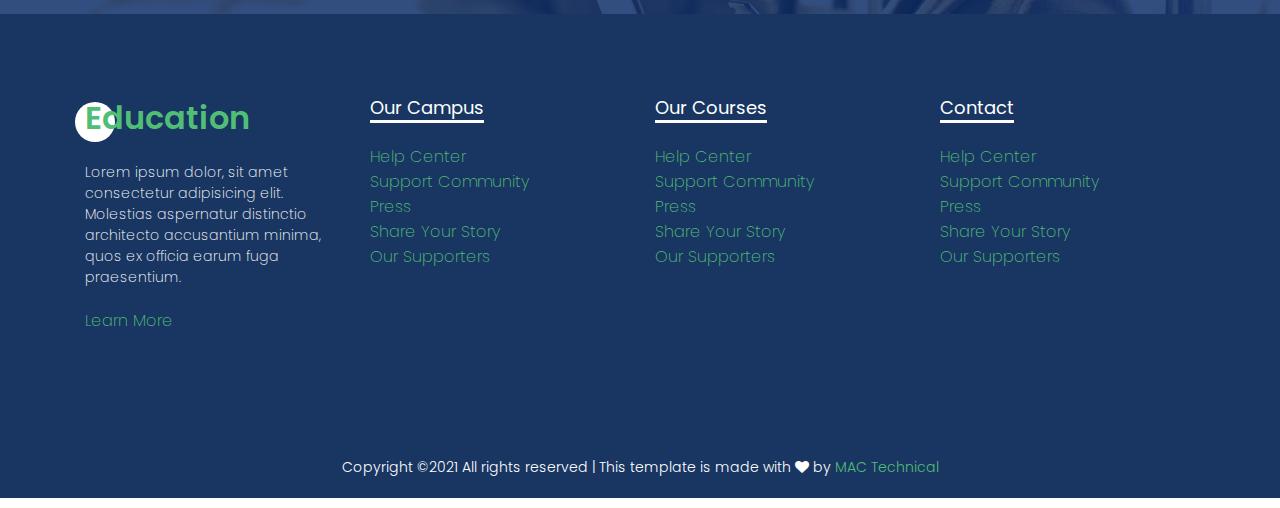
<file: contact.html>
<!DOCTYPE html>
<html lang="en">

<head>
    <meta charset="UTF-8">
    <meta http-equiv="X-UA-Compatible" content="IE=edge">
    <meta name="viewport" content="width=device-width, initial-scale=1.0">
    <link rel="stylesheet" href="css/font-awesome.css">
    <link rel="stylesheet" href="css/layout-grid.css">
    <link rel="stylesheet" href="css/style.css">

    <!-- FAVICON LINKS -->
    <link rel="apple-touch-icon" sizes="180x180" href="favicon/apple-touch-icon.png">
    <link rel="icon" type="image/png" sizes="32x32" href="favicon/favicon-32x32.png">
    <link rel="icon" type="image/png" sizes="16x16" href="favicon/favicon-16x16.png">
    <link rel="manifest" href="favicon/site.webmanifest">
    <link rel="mask-icon" href="favicon/safari-pinned-tab.svg" color="#5bbad5">
    <meta name="msapplication-TileColor" content="#da532c">
    <meta name="theme-color" content="#ffffff">
    <title>MAC Technical</title>
</head>

<body>
    <section class="top-bar d-none d-lg-block">
        <div class="container">
            <div class="row">
                <div class="col-lg-8 d-none d-lg-flex">
                    <div class="question">
                        <a href="">
                            <i class="fa fa-question-circle" aria-hidden="true"></i>
                            <span>Have a question?</span>
                        </a>
                    </div>
                    <div class="phone">
                        <a href="">
                            <i class="fa fa-phone" aria-hidden="true"></i>
                            <span>(+92) 322 2224492</span>
                        </a>
                    </div>
                    <div class="email">
                        <a href="">
                            <i class="fa fa-envelope-o" aria-hidden="true"></i>
                            <span>myselfmac786@gmail.com</span>
                        </a>
                    </div>
                </div>
                <div class="col-lg-4 d-flex justify-content-end">
                    <div class="login">
                        <a href="login.html">
                            <i class="fa fa-unlock-alt" aria-hidden="true"></i>
                            <span>Log In</span>
                        </a>
                    </div>
                    <div class="register">
                        <a href="register.html">
                            <i class="fa fa-users" aria-hidden="true"></i>
                            <span>Register</span>
                        </a>
                    </div>
                </div>
            </div>
        </div>
    </section>

    <header class="" id="header">
        <div class="container">
            <div class="row">
                <div class="col-lg-2 logo">
                    <h1>Education</h1>
                </div>
                <div class="col-lg-8">
                    <div class="hamburger d-lg-none">
                        <div class="col-lg-2 md-logo">
                            <h1>Education</h1>
                        </div>
                        <i class="fa fa-bars" aria-hidden="true"></i>
                    </div>
                    <nav class="navigation">
                        <ul>
                            <li><a href="index.html">home</a></li>
                            <li><a href="about us.html">about us</a></li>
                            <li><a href="admission.html">admission</a></li>
                            <li><a href="courses.html">courses</a></li>
                            <li><a href="contact.html" class="active">contact</a></li>
                        </ul>
                    </nav>
                </div>
                <div class="col-lg-2 social-icons">
                    <ul>
                        <li>
                            <a href="">
                                <i class="fa fa-facebook" aria-hidden="true"></i>
                            </a>
                        </li>
                        <li>
                            <a href="">
                                <i class="fa fa-twitter" aria-hidden="true"></i>
                            </a>
                        </li>
                        <li>
                            <a href="">
                                <i class="fa fa-github" aria-hidden="true"></i>
                            </a>
                        </li>
                    </ul>
                </div>
            </div>
        </div>
    </header>

    <section id="contact">
        <h1>Contact Us</h1>
    </section>

    <section class="breadcrumb">
        <div class="container">
            <div class="row">
                <a href="index.html">Home</a>
                <i class="fa fa-angle-right" aria-hidden="true"></i>
                <span>Contact Us</span>
            </div>
        </div>
    </section>

    <section class="contact-us">
        <div class="container">
            <form action="" autocomplete="off">
                <div class="row">
                    <div class="col-md-6">
                        <label for="name">First Name:</label>
                        <input type="text" id="name">
                    </div>
                    <div class="col-md-6">
                        <label for="name">Last Name:</label>
                        <input type="text" id="name">
                    </div>
                    <div class="col-md-6">
                        <label for="name">Email:</label>
                        <input type="email" id="name">
                    </div>
                    <div class="col-md-6">
                        <label for="name">Phone:</label>
                        <input type="text" id="name">
                    </div>
                    <div class="col-12">
                        <label for="msg">Message</label>
                        <textarea name="msg" id="msg" cols="30" rows="10"></textarea>
                    </div>
                    <div class="col-md-6">
                        <input type="button" value="Submit" id="name">
                    </div>
                </div>
            </form>
        </div>
    </section>

    <section id="rules">
        <div class="container">
            <div class="row">
                <div class="col-md-4 mb-5">
                    <div class="icon">
                        <i class="fa fa-graduation-cap" aria-hidden="true"></i>
                    </div>
                    <div class="title">Our Philosophy</div>
                    <p>Lorem ipsum dolor, sit amet consectetur adipisicing elit. Vitae dolore reprehenderit eum rem
                        natus?</p>
                </div>
                <div class="col-md-4 mb-5">
                    <div class="icon">
                        <i class="fa fa-bar-chart" aria-hidden="true"></i>
                    </div>
                    <div class="title">Academic Principles</div>
                    <p>Lorem ipsum dolor, sit amet consectetur adipisicing elit. Vitae dolore reprehenderit eum rem
                        natus?</p>
                </div>
                <div class="col-md-4 mb-5">
                    <div class="icon">
                        <i class="fa fa-magic" aria-hidden="true"></i>
                    </div>
                    <div class="title">Key of Success</div>
                    <p>Lorem ipsum dolor, sit amet consectetur adipisicing elit. Vitae dolore reprehenderit eum rem
                        natus?</p>
                </div>
            </div>
        </div>
    </section>

    <section id="footer">
        <div class="container">
            <div class="row">
                <div class="col-md-6 col-lg-3 mb-4">
                    <div class="logo">
                        <h1>Education</h1>
                    </div>
                    <p>Lorem ipsum dolor, sit amet consectetur adipisicing elit. Molestias aspernatur distinctio
                        architecto accusantium minima, quos ex officia earum fuga praesentium.</p>
                    <a href="">Learn More</a>
                </div>
                <div class="col-md-6 col-lg-3 mb-4">
                    <div class="title">
                        <h4>Our Campus</h4>
                    </div>
                    <ul>
                        <li><a href="">Help Center</a></li>
                        <li><a href="">Support Community</a></li>
                        <li><a href="">Press</a></li>
                        <li><a href="">Share Your Story</a></li>
                        <li><a href="">Our Supporters</a></li>
                    </ul>
                </div>
                <div class="col-md-6 col-lg-3 mb-4">
                    <div class="title">
                        <h4>Our Courses</h4>
                    </div>
                    <ul>
                        <li><a href="">Help Center</a></li>
                        <li><a href="">Support Community</a></li>
                        <li><a href="">Press</a></li>
                        <li><a href="">Share Your Story</a></li>
                        <li><a href="">Our Supporters</a></li>
                    </ul>
                </div>
                <div class="col-md-6 col-lg-3 mb-4">
                    <div class="title">
                        <h4>Contact</h4>
                    </div>
                    <ul>
                        <li><a href="">Help Center</a></li>
                        <li><a href="">Support Community</a></li>
                        <li><a href="">Press</a></li>
                        <li><a href="">Share Your Story</a></li>
                        <li><a href="">Our Supporters</a></li>
                    </ul>
                </div>
            </div>
        </div>
    </section>

    <section id="bottom-footer">
        <div class="container">
            <div class="row">
                <div class="col-12">
                    Copyright ©2021 All rights reserved | This template is made with <i class="fa fa-heart"
                        aria-hidden="true"></i> by <a href="">MAC Technical</a>
                </div>
            </div>
        </div>
    </section>





    <script src="js/main.js"></script>
</body>

</html>
</file>
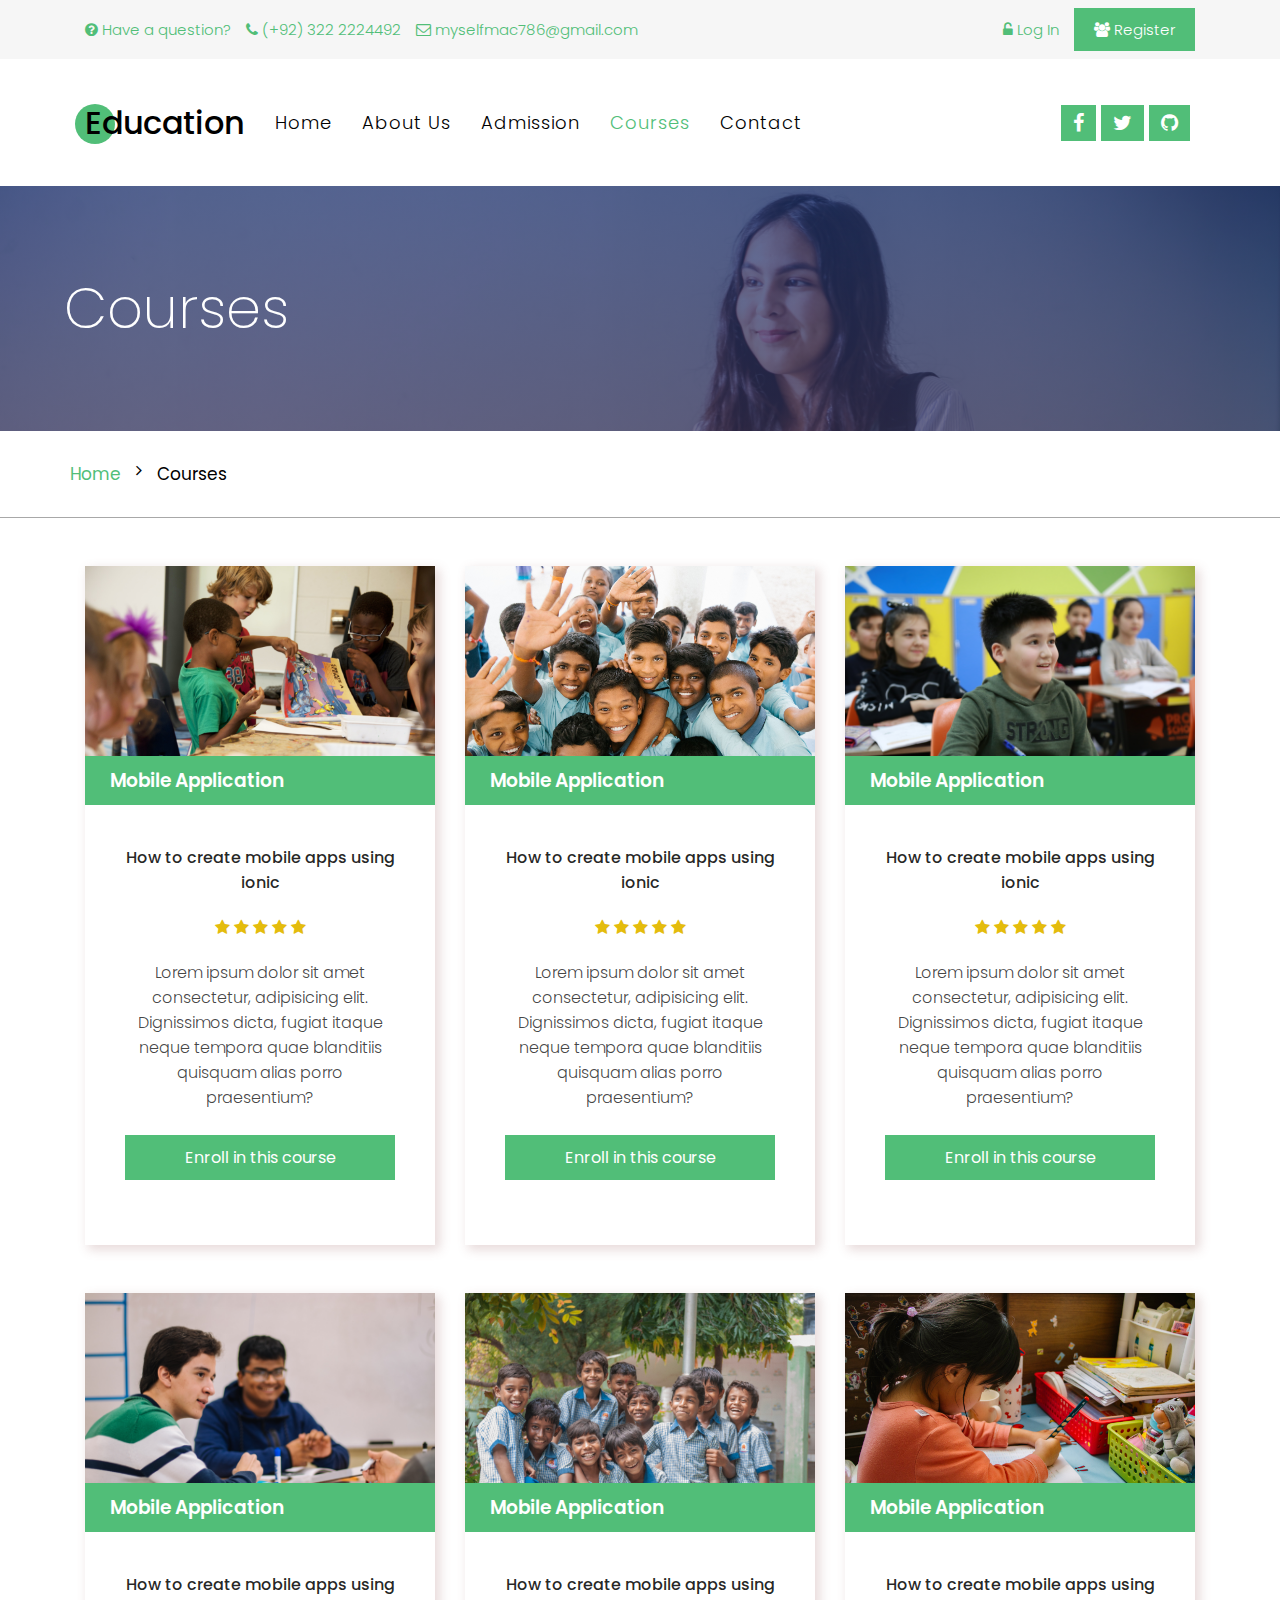
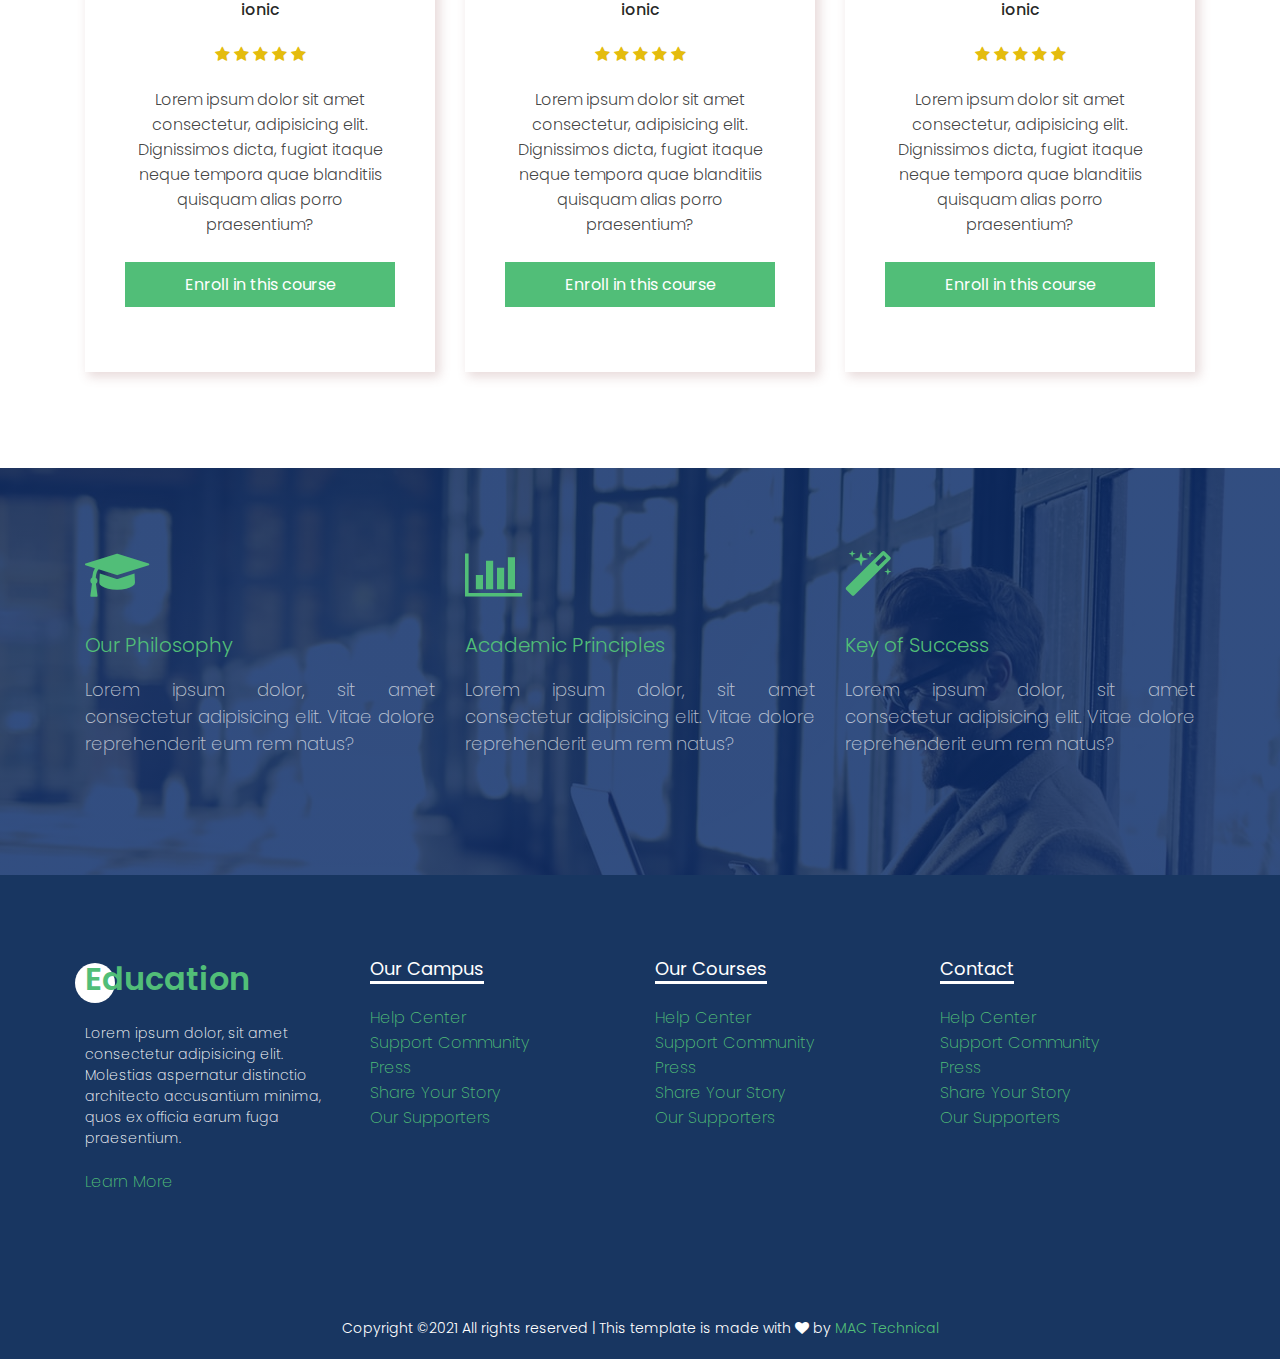
<file: courses.html>
<!DOCTYPE html>
<html lang="en">

<head>
    <meta charset="UTF-8">
    <meta http-equiv="X-UA-Compatible" content="IE=edge">
    <meta name="viewport" content="width=device-width, initial-scale=1.0">
    <link rel="stylesheet" href="css/font-awesome.css">
    <link rel="stylesheet" href="css/layout-grid.css">
    <link rel="stylesheet" href="css/style.css">

    <!-- FAVICON LINKS -->
    <link rel="apple-touch-icon" sizes="180x180" href="favicon/apple-touch-icon.png">
    <link rel="icon" type="image/png" sizes="32x32" href="favicon/favicon-32x32.png">
    <link rel="icon" type="image/png" sizes="16x16" href="favicon/favicon-16x16.png">
    <link rel="manifest" href="favicon/site.webmanifest">
    <link rel="mask-icon" href="favicon/safari-pinned-tab.svg" color="#5bbad5">
    <meta name="msapplication-TileColor" content="#da532c">
    <meta name="theme-color" content="#ffffff">
    <title>MAC Technical</title>
</head>

<body>
    <section class="top-bar d-none d-lg-block">
        <div class="container">
            <div class="row">
                <div class="col-lg-8 d-none d-lg-flex">
                    <div class="question">
                        <a href="">
                            <i class="fa fa-question-circle" aria-hidden="true"></i>
                            <span>Have a question?</span>
                        </a>
                    </div>
                    <div class="phone">
                        <a href="">
                            <i class="fa fa-phone" aria-hidden="true"></i>
                            <span>(+92) 322 2224492</span>
                        </a>
                    </div>
                    <div class="email">
                        <a href="">
                            <i class="fa fa-envelope-o" aria-hidden="true"></i>
                            <span>myselfmac786@gmail.com</span>
                        </a>
                    </div>
                </div>
                <div class="col-lg-4 d-flex justify-content-end">
                    <div class="login">
                        <a href="login.html">
                            <i class="fa fa-unlock-alt" aria-hidden="true"></i>
                            <span>Log In</span>
                        </a>
                    </div>
                    <div class="register">
                        <a href="register.html">
                            <i class="fa fa-users" aria-hidden="true"></i>
                            <span>Register</span>
                        </a>
                    </div>
                </div>
            </div>
        </div>
    </section>

    <header class="" id="header">
        <div class="container">
            <div class="row">
                <div class="col-lg-2 logo">
                    <h1>Education</h1>
                </div>
                <div class="col-lg-8">
                    <div class="hamburger d-lg-none">
                        <div class="col-lg-2 md-logo">
                            <h1>Education</h1>
                        </div>
                        <i class="fa fa-bars" aria-hidden="true"></i>
                    </div>
                    <nav class="navigation">
                        <ul>
                            <li><a href="index.html">home</a></li>
                            <li><a href="about us.html">about us</a></li>
                            <li><a href="admission.html">admission</a></li>
                            <li><a href="courses.html" class="active">courses</a></li>
                            <li><a href="contact.html">contact</a></li>
                        </ul>
                    </nav>
                </div>
                <div class="col-lg-2 social-icons">
                    <ul>
                        <li>
                            <a href="">
                                <i class="fa fa-facebook" aria-hidden="true"></i>
                            </a>
                        </li>
                        <li>
                            <a href="">
                                <i class="fa fa-twitter" aria-hidden="true"></i>
                            </a>
                        </li>
                        <li>
                            <a href="">
                                <i class="fa fa-github" aria-hidden="true"></i>
                            </a>
                        </li>
                    </ul>
                </div>
            </div>
        </div>
    </header>

    <section id="contact">
        <h1>Courses</h1>
    </section>

    <section class="breadcrumb">
        <div class="container">
            <div class="row">
                <a href="index.html">Home</a>
                <i class="fa fa-angle-right" aria-hidden="true"></i>
                <span>Courses</span>
            </div>
        </div>
    </section>

    <section id="popular-courses">
        <div class="container my-5">
            <div class="row courses-container">
                <div class="col-lg-4">
                    <div class="course-box mb-5">
                        <div class="course-thumbnail">
                            <img src="images/1.jpg" alt="">
                        </div>
                        <div class="course-title">
                            <h3>Mobile Application</h3>
                        </div>
                        <div class="course-content">
                            <div class="course-heading">
                                <h4>How to create mobile apps using ionic</h4>
                            </div>
                            <div class="rating">
                                <i class="fa fa-star" aria-hidden="true"></i>
                                <i class="fa fa-star" aria-hidden="true"></i>
                                <i class="fa fa-star" aria-hidden="true"></i>
                                <i class="fa fa-star" aria-hidden="true"></i>
                                <i class="fa fa-star" aria-hidden="true"></i>
                            </div>
                            <p>Lorem ipsum dolor sit amet consectetur, adipisicing elit. Dignissimos dicta, fugiat
                                itaque neque tempora quae blanditiis quisquam alias porro praesentium?</p>
                            <a href="">Enroll in this course</a>
                        </div>
                    </div>
                </div>
                <div class="col-lg-4">
                    <div class="course-box mb-5">
                        <div class="course-thumbnail">
                            <img src="images/2.jpg" alt="">
                        </div>
                        <div class="course-title">
                            <h3>Mobile Application</h3>
                        </div>
                        <div class="course-content">
                            <div class="course-heading">
                                <h4>How to create mobile apps using ionic</h4>
                            </div>
                            <div class="rating">
                                <i class="fa fa-star" aria-hidden="true"></i>
                                <i class="fa fa-star" aria-hidden="true"></i>
                                <i class="fa fa-star" aria-hidden="true"></i>
                                <i class="fa fa-star" aria-hidden="true"></i>
                                <i class="fa fa-star" aria-hidden="true"></i>
                            </div>
                            <p>Lorem ipsum dolor sit amet consectetur, adipisicing elit. Dignissimos dicta, fugiat
                                itaque neque tempora quae blanditiis quisquam alias porro praesentium?</p>
                            <a href="">Enroll in this course</a>
                        </div>
                    </div>
                </div>
                <div class="col-lg-4">
                    <div class="course-box mb-5">
                        <div class="course-thumbnail">
                            <img src="images/3.jpg" alt="">
                        </div>
                        <div class="course-title">
                            <h3>Mobile Application</h3>
                        </div>
                        <div class="course-content">
                            <div class="course-heading">
                                <h4>How to create mobile apps using ionic</h4>
                            </div>
                            <div class="rating">
                                <i class="fa fa-star" aria-hidden="true"></i>
                                <i class="fa fa-star" aria-hidden="true"></i>
                                <i class="fa fa-star" aria-hidden="true"></i>
                                <i class="fa fa-star" aria-hidden="true"></i>
                                <i class="fa fa-star" aria-hidden="true"></i>
                            </div>
                            <p>Lorem ipsum dolor sit amet consectetur, adipisicing elit. Dignissimos dicta, fugiat
                                itaque neque tempora quae blanditiis quisquam alias porro praesentium?</p>
                            <a href="">Enroll in this course</a>
                        </div>
                    </div>
                </div>
                <div class="col-lg-4">
                    <div class="course-box mb-5">
                        <div class="course-thumbnail">
                            <img src="images/5.jpg" alt="">
                        </div>
                        <div class="course-title">
                            <h3>Mobile Application</h3>
                        </div>
                        <div class="course-content">
                            <div class="course-heading">
                                <h4>How to create mobile apps using ionic</h4>
                            </div>
                            <div class="rating">
                                <i class="fa fa-star" aria-hidden="true"></i>
                                <i class="fa fa-star" aria-hidden="true"></i>
                                <i class="fa fa-star" aria-hidden="true"></i>
                                <i class="fa fa-star" aria-hidden="true"></i>
                                <i class="fa fa-star" aria-hidden="true"></i>
                            </div>
                            <p>Lorem ipsum dolor sit amet consectetur, adipisicing elit. Dignissimos dicta, fugiat
                                itaque neque tempora quae blanditiis quisquam alias porro praesentium?</p>
                            <a href="">Enroll in this course</a>
                        </div>
                    </div>
                </div>
                <div class="col-lg-4">
                    <div class="course-box mb-5">
                        <div class="course-thumbnail">
                            <img src="images/6.jpg" alt="">
                        </div>
                        <div class="course-title">
                            <h3>Mobile Application</h3>
                        </div>
                        <div class="course-content">
                            <div class="course-heading">
                                <h4>How to create mobile apps using ionic</h4>
                            </div>
                            <div class="rating">
                                <i class="fa fa-star" aria-hidden="true"></i>
                                <i class="fa fa-star" aria-hidden="true"></i>
                                <i class="fa fa-star" aria-hidden="true"></i>
                                <i class="fa fa-star" aria-hidden="true"></i>
                                <i class="fa fa-star" aria-hidden="true"></i>
                            </div>
                            <p>Lorem ipsum dolor sit amet consectetur, adipisicing elit. Dignissimos dicta, fugiat
                                itaque neque tempora quae blanditiis quisquam alias porro praesentium?</p>
                            <a href="">Enroll in this course</a>
                        </div>
                    </div>
                </div>
                <div class="col-lg-4">
                    <div class="course-box mb-5">
                        <div class="course-thumbnail">
                            <img src="images/7.jpg" alt="">
                        </div>
                        <div class="course-title">
                            <h3>Mobile Application</h3>
                        </div>
                        <div class="course-content">
                            <div class="course-heading">
                                <h4>How to create mobile apps using ionic</h4>
                            </div>
                            <div class="rating">
                                <i class="fa fa-star" aria-hidden="true"></i>
                                <i class="fa fa-star" aria-hidden="true"></i>
                                <i class="fa fa-star" aria-hidden="true"></i>
                                <i class="fa fa-star" aria-hidden="true"></i>
                                <i class="fa fa-star" aria-hidden="true"></i>
                            </div>
                            <p>Lorem ipsum dolor sit amet consectetur, adipisicing elit. Dignissimos dicta, fugiat
                                itaque neque tempora quae blanditiis quisquam alias porro praesentium?</p>
                            <a href="">Enroll in this course</a>
                        </div>
                    </div>
                </div>
            </div>
        </div>
    </section>

    <section id="rules">
        <div class="container">
            <div class="row">
                <div class="col-md-4 mb-5">
                    <div class="icon">
                        <i class="fa fa-graduation-cap" aria-hidden="true"></i>
                    </div>
                    <div class="title">Our Philosophy</div>
                    <p>Lorem ipsum dolor, sit amet consectetur adipisicing elit. Vitae dolore reprehenderit eum rem
                        natus?</p>
                </div>
                <div class="col-md-4 mb-5">
                    <div class="icon">
                        <i class="fa fa-bar-chart" aria-hidden="true"></i>
                    </div>
                    <div class="title">Academic Principles</div>
                    <p>Lorem ipsum dolor, sit amet consectetur adipisicing elit. Vitae dolore reprehenderit eum rem
                        natus?</p>
                </div>
                <div class="col-md-4 mb-5">
                    <div class="icon">
                        <i class="fa fa-magic" aria-hidden="true"></i>
                    </div>
                    <div class="title">Key of Success</div>
                    <p>Lorem ipsum dolor, sit amet consectetur adipisicing elit. Vitae dolore reprehenderit eum rem
                        natus?</p>
                </div>
            </div>
        </div>
    </section>

    <section id="footer">
        <div class="container">
            <div class="row">
                <div class="col-md-6 col-lg-3 mb-4">
                    <div class="logo">
                        <h1>Education</h1>
                    </div>
                    <p>Lorem ipsum dolor, sit amet consectetur adipisicing elit. Molestias aspernatur distinctio
                        architecto accusantium minima, quos ex officia earum fuga praesentium.</p>
                    <a href="">Learn More</a>
                </div>
                <div class="col-md-6 col-lg-3 mb-4">
                    <div class="title">
                        <h4>Our Campus</h4>
                    </div>
                    <ul>
                        <li><a href="">Help Center</a></li>
                        <li><a href="">Support Community</a></li>
                        <li><a href="">Press</a></li>
                        <li><a href="">Share Your Story</a></li>
                        <li><a href="">Our Supporters</a></li>
                    </ul>
                </div>
                <div class="col-md-6 col-lg-3 mb-4">
                    <div class="title">
                        <h4>Our Courses</h4>
                    </div>
                    <ul>
                        <li><a href="">Help Center</a></li>
                        <li><a href="">Support Community</a></li>
                        <li><a href="">Press</a></li>
                        <li><a href="">Share Your Story</a></li>
                        <li><a href="">Our Supporters</a></li>
                    </ul>
                </div>
                <div class="col-md-6 col-lg-3 mb-4">
                    <div class="title">
                        <h4>Contact</h4>
                    </div>
                    <ul>
                        <li><a href="">Help Center</a></li>
                        <li><a href="">Support Community</a></li>
                        <li><a href="">Press</a></li>
                        <li><a href="">Share Your Story</a></li>
                        <li><a href="">Our Supporters</a></li>
                    </ul>
                </div>
            </div>
        </div>
    </section>

    <section id="bottom-footer">
        <div class="container">
            <div class="row">
                <div class="col-12">
                    Copyright ©2021 All rights reserved | This template is made with <i class="fa fa-heart"
                        aria-hidden="true"></i> by <a href="">MAC Technical</a>
                </div>
            </div>
        </div>
    </section>





    <script src="js/main.js"></script>
</body>

</html>
</file>
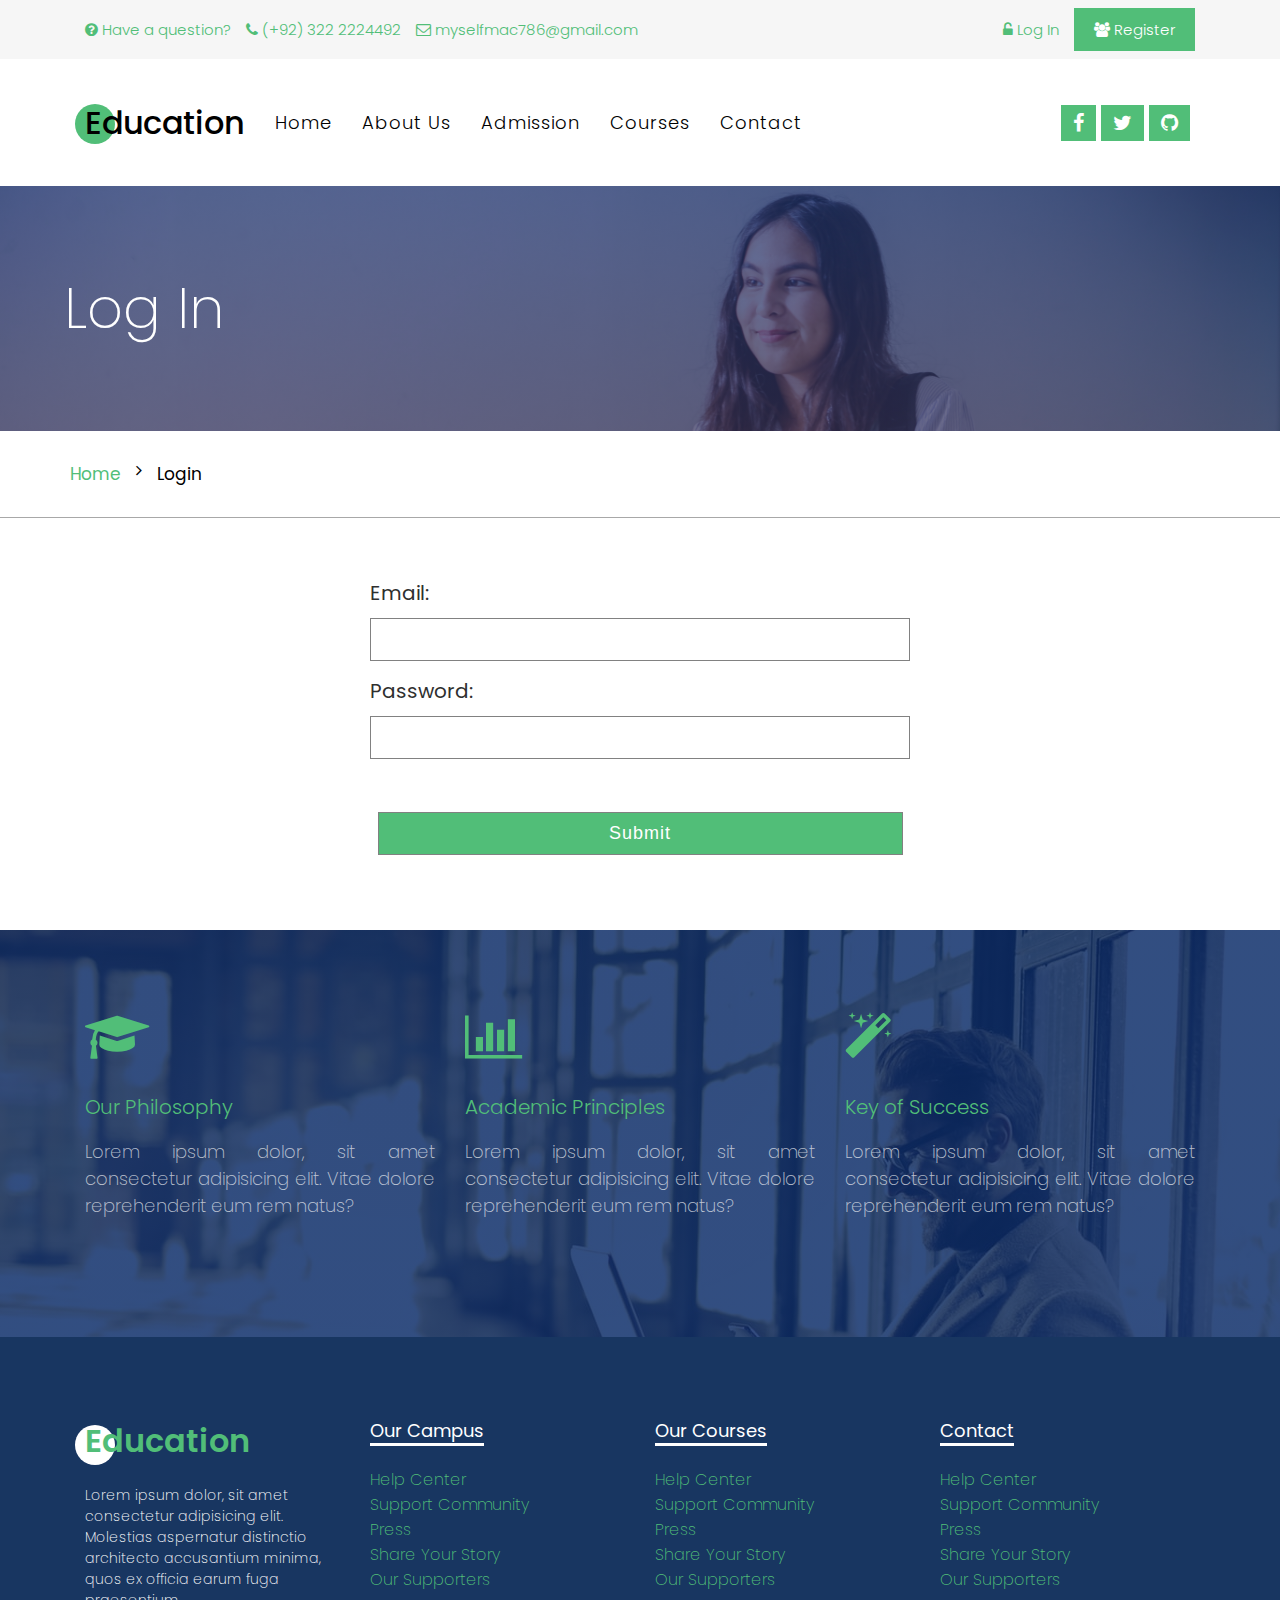
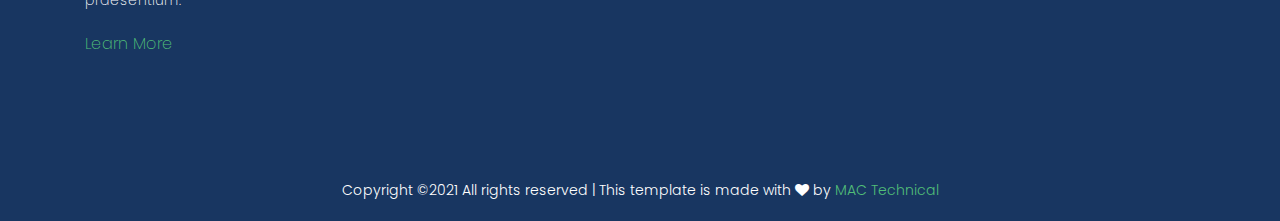
<file: login.html>
<!DOCTYPE html>
<html lang="en">

<head>
    <meta charset="UTF-8">
    <meta http-equiv="X-UA-Compatible" content="IE=edge">
    <meta name="viewport" content="width=device-width, initial-scale=1.0">
    <link rel="stylesheet" href="css/font-awesome.css">
    <link rel="stylesheet" href="css/layout-grid.css">
    <link rel="stylesheet" href="css/style.css">

    <!-- FAVICON LINKS -->
    <link rel="apple-touch-icon" sizes="180x180" href="favicon/apple-touch-icon.png">
    <link rel="icon" type="image/png" sizes="32x32" href="favicon/favicon-32x32.png">
    <link rel="icon" type="image/png" sizes="16x16" href="favicon/favicon-16x16.png">
    <link rel="manifest" href="favicon/site.webmanifest">
    <link rel="mask-icon" href="favicon/safari-pinned-tab.svg" color="#5bbad5">
    <meta name="msapplication-TileColor" content="#da532c">
    <meta name="theme-color" content="#ffffff">
    <title>MAC Technical</title>
</head>

<body>
    <section class="top-bar d-none d-lg-block">
        <div class="container">
            <div class="row">
                <div class="col-lg-8 d-none d-lg-flex">
                    <div class="question">
                        <a href="">
                            <i class="fa fa-question-circle" aria-hidden="true"></i>
                            <span>Have a question?</span>
                        </a>
                    </div>
                    <div class="phone">
                        <a href="">
                            <i class="fa fa-phone" aria-hidden="true"></i>
                            <span>(+92) 322 2224492</span>
                        </a>
                    </div>
                    <div class="email">
                        <a href="">
                            <i class="fa fa-envelope-o" aria-hidden="true"></i>
                            <span>myselfmac786@gmail.com</span>
                        </a>
                    </div>
                </div>
                <div class="col-lg-4 d-flex justify-content-end">
                    <div class="login">
                        <a href="login.html">
                            <i class="fa fa-unlock-alt" aria-hidden="true"></i>
                            <span>Log In</span>
                        </a>
                    </div>
                    <div class="register">
                        <a href="register.html">
                            <i class="fa fa-users" aria-hidden="true"></i>
                            <span>Register</span>
                        </a>
                    </div>
                </div>
            </div>
        </div>
    </section>

    <header class="" id="header">
        <div class="container">
            <div class="row">
                <div class="col-lg-2 logo">
                    <h1>Education</h1>
                </div>
                <div class="col-lg-8">
                    <div class="hamburger d-lg-none">
                        <div class="col-lg-2 md-logo">
                            <h1>Education</h1>
                        </div>
                        <i class="fa fa-bars" aria-hidden="true"></i>
                    </div>
                    <nav class="navigation">
                        <ul>
                            <li><a href="index.html">home</a></li>
                            <li><a href="about us.html">about us</a></li>
                            <li><a href="admission.html">admission</a></li>
                            <li><a href="courses.html">courses</a></li>
                            <li><a href="contact.html">contact</a></li>
                        </ul>
                    </nav>
                </div>
                <div class="col-lg-2 social-icons">
                    <ul>
                        <li>
                            <a href="">
                                <i class="fa fa-facebook" aria-hidden="true"></i>
                            </a>
                        </li>
                        <li>
                            <a href="">
                                <i class="fa fa-twitter" aria-hidden="true"></i>
                            </a>
                        </li>
                        <li>
                            <a href="">
                                <i class="fa fa-github" aria-hidden="true"></i>
                            </a>
                        </li>
                    </ul>
                </div>
            </div>
        </div>
    </header>

    <section id="contact">
        <h1>Log In</h1>
    </section>

    <section class="breadcrumb">
        <div class="container">
            <div class="row">
                <a href="index.html">Home</a>
                <i class="fa fa-angle-right" aria-hidden="true"></i>
                <span>Login</span>
            </div>
        </div>
    </section>

    <section class="contact-us">
        <div class="container">
            <form action="" autocomplete="off">
                <div class="row">
                    <div class="col-md-6 mx-auto">
                        <label for="name">Email:</label>
                        <input type="email" id="name">
                    </div>
                </div>
                <div class="row">
                    <div class="col-md-6 mx-auto">
                        <label for="name">Password:</label>
                        <input type="password" id="name">
                    </div>
                </div>
                <div class="col-md-6 mx-auto">
                    <input type="button" value="Submit" id="name">
                </div>
        </div>
        </form>
        </div>
    </section>

    <section id="rules">
        <div class="container">
            <div class="row">
                <div class="col-md-4 mb-5">
                    <div class="icon">
                        <i class="fa fa-graduation-cap" aria-hidden="true"></i>
                    </div>
                    <div class="title">Our Philosophy</div>
                    <p>Lorem ipsum dolor, sit amet consectetur adipisicing elit. Vitae dolore reprehenderit eum rem
                        natus?</p>
                </div>
                <div class="col-md-4 mb-5">
                    <div class="icon">
                        <i class="fa fa-bar-chart" aria-hidden="true"></i>
                    </div>
                    <div class="title">Academic Principles</div>
                    <p>Lorem ipsum dolor, sit amet consectetur adipisicing elit. Vitae dolore reprehenderit eum rem
                        natus?</p>
                </div>
                <div class="col-md-4 mb-5">
                    <div class="icon">
                        <i class="fa fa-magic" aria-hidden="true"></i>
                    </div>
                    <div class="title">Key of Success</div>
                    <p>Lorem ipsum dolor, sit amet consectetur adipisicing elit. Vitae dolore reprehenderit eum rem
                        natus?</p>
                </div>
            </div>
        </div>
    </section>

    <section id="footer">
        <div class="container">
            <div class="row">
                <div class="col-md-6 col-lg-3 mb-4">
                    <div class="logo">
                        <h1>Education</h1>
                    </div>
                    <p>Lorem ipsum dolor, sit amet consectetur adipisicing elit. Molestias aspernatur distinctio
                        architecto accusantium minima, quos ex officia earum fuga praesentium.</p>
                    <a href="">Learn More</a>
                </div>
                <div class="col-md-6 col-lg-3 mb-4">
                    <div class="title">
                        <h4>Our Campus</h4>
                    </div>
                    <ul>
                        <li><a href="">Help Center</a></li>
                        <li><a href="">Support Community</a></li>
                        <li><a href="">Press</a></li>
                        <li><a href="">Share Your Story</a></li>
                        <li><a href="">Our Supporters</a></li>
                    </ul>
                </div>
                <div class="col-md-6 col-lg-3 mb-4">
                    <div class="title">
                        <h4>Our Courses</h4>
                    </div>
                    <ul>
                        <li><a href="">Help Center</a></li>
                        <li><a href="">Support Community</a></li>
                        <li><a href="">Press</a></li>
                        <li><a href="">Share Your Story</a></li>
                        <li><a href="">Our Supporters</a></li>
                    </ul>
                </div>
                <div class="col-md-6 col-lg-3 mb-4">
                    <div class="title">
                        <h4>Contact</h4>
                    </div>
                    <ul>
                        <li><a href="">Help Center</a></li>
                        <li><a href="">Support Community</a></li>
                        <li><a href="">Press</a></li>
                        <li><a href="">Share Your Story</a></li>
                        <li><a href="">Our Supporters</a></li>
                    </ul>
                </div>
            </div>
        </div>
    </section>

    <section id="bottom-footer">
        <div class="container">
            <div class="row">
                <div class="col-12">
                    Copyright ©2021 All rights reserved | This template is made with <i class="fa fa-heart"
                        aria-hidden="true"></i> by <a href="">MAC Technical</a>
                </div>
            </div>
        </div>
    </section>





    <script src="js/main.js"></script>
</body>

</html>
</file>
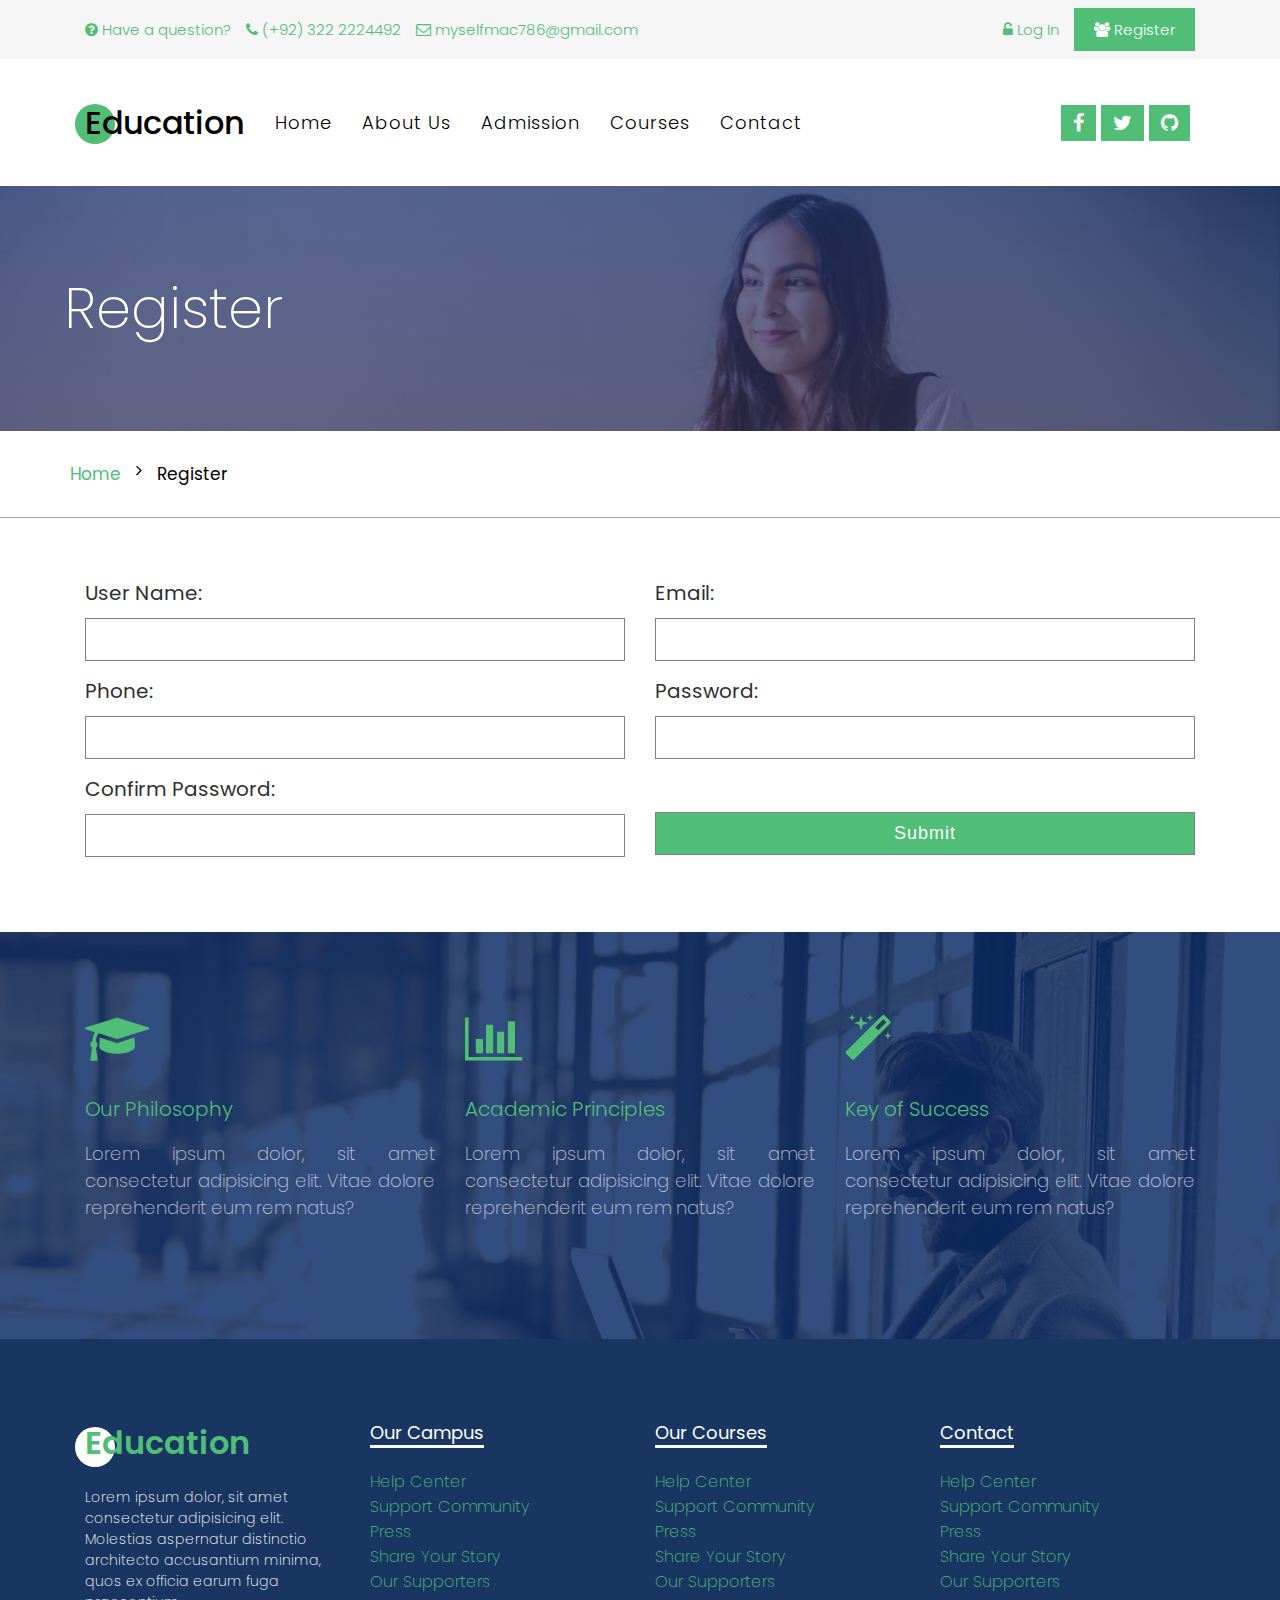
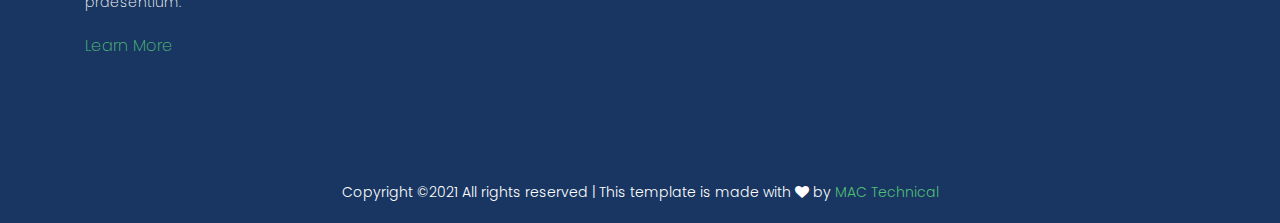
<file: register.html>
<!DOCTYPE html>
<html lang="en">

<head>
    <meta charset="UTF-8">
    <meta http-equiv="X-UA-Compatible" content="IE=edge">
    <meta name="viewport" content="width=device-width, initial-scale=1.0">
    <link rel="stylesheet" href="css/font-awesome.css">
    <link rel="stylesheet" href="css/layout-grid.css">
    <link rel="stylesheet" href="css/style.css">

    <!-- FAVICON LINKS -->
    <link rel="apple-touch-icon" sizes="180x180" href="favicon/apple-touch-icon.png">
    <link rel="icon" type="image/png" sizes="32x32" href="favicon/favicon-32x32.png">
    <link rel="icon" type="image/png" sizes="16x16" href="favicon/favicon-16x16.png">
    <link rel="manifest" href="favicon/site.webmanifest">
    <link rel="mask-icon" href="favicon/safari-pinned-tab.svg" color="#5bbad5">
    <meta name="msapplication-TileColor" content="#da532c">
    <meta name="theme-color" content="#ffffff">
    <title>MAC Technical</title>
</head>

<body>
    <section class="top-bar d-none d-lg-block">
        <div class="container">
            <div class="row">
                <div class="col-lg-8 d-none d-lg-flex">
                    <div class="question">
                        <a href="">
                            <i class="fa fa-question-circle" aria-hidden="true"></i>
                            <span>Have a question?</span>
                        </a>
                    </div>
                    <div class="phone">
                        <a href="">
                            <i class="fa fa-phone" aria-hidden="true"></i>
                            <span>(+92) 322 2224492</span>
                        </a>
                    </div>
                    <div class="email">
                        <a href="">
                            <i class="fa fa-envelope-o" aria-hidden="true"></i>
                            <span>myselfmac786@gmail.com</span>
                        </a>
                    </div>
                </div>
                <div class="col-lg-4 d-flex justify-content-end">
                    <div class="login">
                        <a href="login.html">
                            <i class="fa fa-unlock-alt" aria-hidden="true"></i>
                            <span>Log In</span>
                        </a>
                    </div>
                    <div class="register">
                        <a href="register.html">
                            <i class="fa fa-users" aria-hidden="true"></i>
                            <span>Register</span>
                        </a>
                    </div>
                </div>
            </div>
        </div>
    </section>

    <header class="" id="header">
        <div class="container">
            <div class="row">
                <div class="col-lg-2 logo">
                    <h1>Education</h1>
                </div>
                <div class="col-lg-8">
                    <div class="hamburger d-lg-none">
                        <div class="col-lg-2 md-logo">
                            <h1>Education</h1>
                        </div>
                        <i class="fa fa-bars" aria-hidden="true"></i>
                    </div>
                    <nav class="navigation">
                        <ul>
                            <li><a href="index.html">home</a></li>
                            <li><a href="about us.html">about us</a></li>
                            <li><a href="admission.html">admission</a></li>
                            <li><a href="courses.html">courses</a></li>
                            <li><a href="contact.html">contact</a></li>
                        </ul>
                    </nav>
                </div>
                <div class="col-lg-2 social-icons">
                    <ul>
                        <li>
                            <a href="">
                                <i class="fa fa-facebook" aria-hidden="true"></i>
                            </a>
                        </li>
                        <li>
                            <a href="">
                                <i class="fa fa-twitter" aria-hidden="true"></i>
                            </a>
                        </li>
                        <li>
                            <a href="">
                                <i class="fa fa-github" aria-hidden="true"></i>
                            </a>
                        </li>
                    </ul>
                </div>
            </div>
        </div>
    </header>

    <section id="contact">
        <h1>Register</h1>
    </section>

    <section class="breadcrumb">
        <div class="container">
            <div class="row">
                <a href="index.html">Home</a>
                <i class="fa fa-angle-right" aria-hidden="true"></i>
                <span>Register</span>
            </div>
        </div>
    </section>

    <section class="contact-us">
        <div class="container">
            <form action="" autocomplete="off">
                <div class="row">
                    <div class="col-md-6">
                        <label for="name">User Name:</label>
                        <input type="text" id="name">
                    </div>
                    <div class="col-md-6">
                        <label for="name">Email:</label>
                        <input type="text" id="name">
                    </div>
                    <div class="col-md-6">
                        <label for="name">Phone:</label>
                        <input type="text" id="name">
                    </div>
                    <div class="col-md-6">
                        <label for="name">Password:</label>
                        <input type="password" id="name">
                    </div>
                    <div class="col-md-6">
                        <label for="name">Confirm Password:</label>
                        <input type="password" id="name">
                    </div>
                    <div class="col-md-6">
                        <input type="button" value="Submit" id="name">
                    </div>
                    
                </div>
            </form>
        </div>
    </section>

    <section id="rules">
        <div class="container">
            <div class="row">
                <div class="col-md-4 mb-5">
                    <div class="icon">
                        <i class="fa fa-graduation-cap" aria-hidden="true"></i>
                    </div>
                    <div class="title">Our Philosophy</div>
                    <p>Lorem ipsum dolor, sit amet consectetur adipisicing elit. Vitae dolore reprehenderit eum rem
                        natus?</p>
                </div>
                <div class="col-md-4 mb-5">
                    <div class="icon">
                        <i class="fa fa-bar-chart" aria-hidden="true"></i>
                    </div>
                    <div class="title">Academic Principles</div>
                    <p>Lorem ipsum dolor, sit amet consectetur adipisicing elit. Vitae dolore reprehenderit eum rem
                        natus?</p>
                </div>
                <div class="col-md-4 mb-5">
                    <div class="icon">
                        <i class="fa fa-magic" aria-hidden="true"></i>
                    </div>
                    <div class="title">Key of Success</div>
                    <p>Lorem ipsum dolor, sit amet consectetur adipisicing elit. Vitae dolore reprehenderit eum rem
                        natus?</p>
                </div>
            </div>
        </div>
    </section>

    <section id="footer">
        <div class="container">
            <div class="row">
                <div class="col-md-6 col-lg-3 mb-4">
                    <div class="logo">
                        <h1>Education</h1>
                    </div>
                    <p>Lorem ipsum dolor, sit amet consectetur adipisicing elit. Molestias aspernatur distinctio
                        architecto accusantium minima, quos ex officia earum fuga praesentium.</p>
                    <a href="">Learn More</a>
                </div>
                <div class="col-md-6 col-lg-3 mb-4">
                    <div class="title">
                        <h4>Our Campus</h4>
                    </div>
                    <ul>
                        <li><a href="">Help Center</a></li>
                        <li><a href="">Support Community</a></li>
                        <li><a href="">Press</a></li>
                        <li><a href="">Share Your Story</a></li>
                        <li><a href="">Our Supporters</a></li>
                    </ul>
                </div>
                <div class="col-md-6 col-lg-3 mb-4">
                    <div class="title">
                        <h4>Our Courses</h4>
                    </div>
                    <ul>
                        <li><a href="">Help Center</a></li>
                        <li><a href="">Support Community</a></li>
                        <li><a href="">Press</a></li>
                        <li><a href="">Share Your Story</a></li>
                        <li><a href="">Our Supporters</a></li>
                    </ul>
                </div>
                <div class="col-md-6 col-lg-3 mb-4">
                    <div class="title">
                        <h4>Contact</h4>
                    </div>
                    <ul>
                        <li><a href="">Help Center</a></li>
                        <li><a href="">Support Community</a></li>
                        <li><a href="">Press</a></li>
                        <li><a href="">Share Your Story</a></li>
                        <li><a href="">Our Supporters</a></li>
                    </ul>
                </div>
            </div>
        </div>
    </section>

    <section id="bottom-footer">
        <div class="container">
            <div class="row">
                <div class="col-12">
                    Copyright ©2021 All rights reserved | This template is made with <i class="fa fa-heart"
                        aria-hidden="true"></i> by <a href="">MAC Technical</a>
                </div>
            </div>
        </div>
    </section>





    <script src="js/main.js"></script>
</body>

</html>
</file>
<file: css/style.css>
/* @import url('https://fonts.googleapis.com/css2?family=Poppins:ital,wght@1,200&display=swap'); */
@import url("font-awesome.css");
@import url('https://fonts.googleapis.com/css2?family=Poppins:ital,wght@0,100;0,200;0,300;0,400;0,500;0,600;0,700;0,800;0,900;1,100;1,200;1,300&display=swap');
*{
    margin: 0;
    padding: 0;
    box-sizing: border-box;
}
a,a:hover,a:link,a:active{
    text-decoration: none;
}

:root{
    --main-color: #51be78;
    --main-hover: #28a855;
    --secondary-color: #183661d1;
}
body{
    font-family: 'Poppins';
}
.top-bar{
    background: #8f8d8d14;
}
.top-bar a{
    display: block;
    padding: 18px 0;
    margin-right: 15px;
    color: var(--main-color);
    font-size: 15px;
    font-weight: 300;
}
.top-bar .register a{
    margin: 0;
    padding: 10px 20px;
    background: var(--main-color);
    color: white;
    transition: background 0.15s ease-in;
}
.top-bar .register a:hover{
    background: var(--main-hover);
}

#banner{
    width: 100%;
    background-image: linear-gradient(rgba(0,0,0,0.7), rgba(0,0,0,0.7)),url(../images/banner.jpg);
    background-size: cover;
    display: flex;
    flex-direction: column;
    padding: 10.5em 5%;
    color: white;
}
#banner h1{
    font-size: 3.5em;
}
#banner .tag-line{
    font-size: 1.1em;
    font-weight: 200;
    display: inline-block;
}
.container .heading{
    margin: 60px 0;
    font-weight: 400;
    font-size: 30px;
    color: rgba(0, 0, 0, 0.699);
    display: flex;
    justify-content: center;
    position: relative;
    line-height: 60px;
}
.container .heading:after{
    content: "";
    height: 5px;
    width: 30%;
    background: var(--main-color);
    position: absolute;
    bottom: 0;
}
.features-container .feature-box{
    border: 1px solid rgba(61, 61, 61, 0.349);
    padding: 25px;
    text-align: center;
    margin: 45px 0;
}
.feature-box .feature-icon{
    background: var(--main-color);
    color: white;
    width: 106px;
    margin: 0 auto;
    font-size: 50px;
    height: 60px;
    display: flex;
    justify-content: center;
    align-items: center;
    position: relative;
    top: -54px;
}
.feature-box .feature-icon:before,
.feature-box .feature-icon:after{
    content: "";
    width: 74px;
    height: 74px;
    background: var(--main-color);
    position: absolute;
    transform: scaleY(.5774) rotate(
-45deg);
z-index: -2;
}
.feature-icon:after{
    top: 23px;
}
.feature-icon:before{
    bottom: 23px;
}
.feature-content h3{
    font-weight: 500;
    font-size: 25px;
}
.feature-content p{
    text-align: justify;
    text-align-last: center;
    font-size: 16px;
    font-weight: 300;
    color: #00000094;
}
.feature-content a{
    display: inline-block;
    padding: 8px 34px;
    color: white;
    background: var(--main-color);
    margin-top: 28px;
}
.feature-content a:hover{
    background: var(--main-hover);
}


.sub-heading{
    margin-bottom: 50px;
    color: #818181;
    font-weight: 300;
    text-align: center;
}
.course-box{
    display: flex;
    flex-direction: column;
    box-shadow: 4px 4px 10px 1px rgba(230, 215, 215, 0.904);
}
.course-thumbnail{
    height: 190px;
    overflow: hidden;
}
.course-thumbnail img{
    width: 100%;
}
.course-title h3{
    font-weight: 600;
    padding: 10px 25px;
    background: var(--main-color);
    color: white;
}
.course-content{
    display: flex;
    flex-direction: column;
    padding: 40px;
    justify-content: center;
}
.course-content .course-heading h4{
    text-align: center;
    font-weight: 500;
    color: rgba(0, 0, 0, 0.863);
}
.course-content .rating{
    padding: 20px 0;
    text-align: center;
}
.course-content .rating .fa{
    color: rgb(228, 188, 13);
}
.course-content p{
    color: rgba(0, 0, 0, 0.74);
    text-align: center;
    font-weight: 300;
}
.course-content a{
    text-align: center;
    color: white;
    background: var(--main-color);
    display: block;
    padding: 10px;
    font-size: 16px;
    font-weight: 400;
    margin: 25px 0;
}
#about-clg{
    background: #183661d1;
    padding: 60px 0;
}
#about-clg .about-heading{
    display: inline-block;
    justify-content: start;
    align-items: flex-start;
    font-size: 35px;
    font-weight: 300;
    color: white;
    position: relative;
    line-height: 70px;
    margin-bottom: 40px;
}
#about-clg .about-heading:after{
    content: "";
    height: 5px;
    width: 100%;
    background: var(--main-color);
    position: absolute;
    bottom: 0;
    left: 0;
}
#about-clg .about-content{
    color: #bdc3fbfa;
    font-weight: 200;
    text-align: justify;
    font-size: 18px;
}
#about-clg .about-content p:first-child{
    margin-bottom: 30px;
}


#testimonials{
    background: rgb(253 244 244);
    padding-bottom: 80px;
}
#testimonials .container > h1{
    font-size: 30px;
    font-weight: 500;
    padding: 60px 0;
    position: relative;
    display: inline-block;
}
#testimonials .container > h1:after{
    content: "";
    height: 5px;
    width: 100%;
    background: var(--main-color);
    position: absolute;
    bottom: 50px;
    left: 0;
}
.testimonial .header{
    display: flex;
    align-items: center;
}
.testimonial .header .img{
    width: 60px;
    height: 60px;
    overflow: hidden;
    border-radius: 50%;
}
.testimonial .header .img img{
    width: 100%;
}
.testimonial .header .header-content{
    margin-left: 20px;
}
.testimonial .header .header-content h5{
    font-size: 18px;
    font-weight: 500;
}
.testimonial .header .header-content p{
    color: #818181;
    font-weight: 400;
}
.testimonial .content{
    margin-top: 20px;
    font-weight: 300;
    font-size: 15px;
    font-style: oblique;
    position: relative;
    padding: 5px 18px;
    text-align: justify;
}
.testimonial .content:before{
    content: "\f10d";
    font-family: fontAwesome;
    position: absolute;
    color: #0000005c;
    font-size: 20px;
    left: 0;
    top: 0;
}
.testimonial .content:after{
    content: "\f10e";
    font-family: fontAwesome;
    position: absolute;
    color: #0000005c;
    font-size: 20px;
    right: 25px;
    bottom: 0;
}

#rules{
    padding: 70px 0;
    background-image: linear-gradient(rgb(5 39 101 / 82%), rgba(5 39 101 / 82%)),url(../images/hero-bg.png);
}
#rules div[class |= 'col']{
    display: flex;
    flex-direction: column;
}
#rules .icon{
    font-size: 50px;
    color: var(--main-color);
}
#rules .title{
    font-size: 20px;
    font-weight: 300;
    padding: 16px 0;
    color: var(--main-color);
}
#rules p{
    color: #ffffffad;
    font-weight: 200;
    font-size: 18px;
    text-align: justify;
}



#news-update{
    padding: 60px 0;
}
.news-heading{
    font-size: 30px;
    font-weight: 500;
    display: flex;
    flex-direction: column;
    white-space: wrap;
}
.news-heading a{
    font-size: 20px;
    color: var(--main-color);
}
.news-thumbnail{
    overflow: hidden;
    padding: 0;
    position: relative;
}
.news-thumbnail img{
    width: 100%;
    height: 100%;
    object-fit: cover;
    transition: all 0.3s linear;
}
.dates{
    color: #818181;
    padding: 10px 0;
    font-size: 18px;
    font-weight: 400;
}
.news a{
    color: black;
    font-size: 18px;
    font-weight: 500;
    transition: color 0.15s linear;
}
.news a:hover{
    color: var(--main-color);
}
.single-news{
    display: flex;
}
.single-news .dates{
    padding: 0;
    font-size: 15px;
    white-space: wrap;
}
.single-news a{
    color: black;
    font-weight: 600;
    font-size: 17px;
    transition: color 0.15s linear;
}
.single-news a:hover{
    color: var(--main-color);
}

.news-thumbnail a:after{
    content: "";
    width: 100%;
    height: 100%;
    background: #00000096;
    position: absolute;
    left: 0;
    top: 0;
    z-index: 999;
    transform: scale(0);
    /* transition: 0.3s linear; */
}
.news-thumbnail a:hover:after{
    transform: scale(1);
}
.news-thumbnail a:hover img{
    transform: scale(1.2);
}



#footer{
    background: #183661;
    padding: 80px 0;
}
#footer .logo h1{
    color: var(--main-color);
    display: inline-block;
    margin-bottom: 20px;
    position: relative;
    font-weight: 600;
    z-index: 999;
}
#footer .logo h1:after{
    content: "";
    position: absolute;
    width: 40px;
    height: 40px;
    background: white;
    border-radius: 50%;
    z-index: -1;
    left: -10px;
    bottom: 0px;
}
#footer div[class |= 'col']:first-child p{
    color: white;
    font-size: 14px;
    font-weight: 200;
}
#footer div[class |= 'col'] a{
    display: block;
    font-weight: 200;
    color: var(--main-color);
}
#footer div[class |= 'col']:first-child a{
    margin-top: 20px;
}
#footer .title h4{
    color: white;
    display: inline-block;
    font-size: 18px;
    font-weight: 400;
    margin-bottom: 23px;
    position: relative;
}
#footer .title h4:after{
    content: "";
    position: absolute;
    width: 100%;
    height: 3px;
    background: white;
    bottom: -2px;
    left: 0;
}
#footer ul{
    list-style-type: none;
}
#footer ul li a{
    line-height: 25px;
    transition: 0.15s linear;
}
#footer ul li a:hover{
    color: white;
    text-decoration: underline;
}
#bottom-footer{
    padding: 20px 0;
    text-align: center;
    font-size: 14px;
    background: #183661;
    color: white;
    font-weight: 300;
}
#bottom-footer a{
    color: var(--main-color);
    transition: 0.15s linear;
}

#bottom-footer a:hover{
    color: white;
    text-decoration: underline;
}













@media screen and (min-width: 991px){
    header{
        padding: 30px 0;
        top: -80px;
    }
    header .container .row div[class|='col'],
    .top-bar .container .row div[class|='col']{
        display: flex;
        align-items: center;
    }
    header ul{
        display: flex;
        list-style: none;
    }
    header .logo h1{
        font-weight: 500;
        display: inline-block;
        position: relative;
    }
    header .logo h1::before{
        content: "";
        position: absolute;
        width: 40px;
        height: 40px;
        background: var(--main-color);
        border-radius: 50%;
        z-index: -1;
        left: -10px;
        bottom: 3px;
    }
    header nav ul li{
        display: inline-block;
        position: relative;
        overflow: hidden;
    }
    
    ul.dropdown{
        position: absolute;
        display: block;
        border: 1px solid rgba(0, 0, 0, 0.048);
        border-top: 4px solid var(--main-color);
        top: 100px;
        opacity: 0;
        background: white;
        transition: 0.15s ease-in-out;
    }
    .dropdown-li:hover{
        overflow: visible;
    }
    .dropdown-li:hover ul.dropdown{
        top: 65px;
        opacity: 1;
    }
    ul.dropdown li{
        display: block !important;
    }
    ul.dropdown li a{
        padding: 14px;
        margin: 0;
        font-size: 15px;
    }
    ul.dropdown li a:hover{
        color: black;
        background: #8f8d8d14;
    }
    header nav ul li a{
        color: black;
        text-transform: capitalize;
        font-size: 18px;
        font-weight: 300;
        letter-spacing: 1px;
        display: block;
        padding: 20px 0;
        padding-right: 20px;
        margin-right: 10px;
        transition: color 0.15s linear;
        white-space: nowrap;
    }
    header nav ul li a:hover{
        color: var(--main-color);
    }
    header nav ul li a.active{
        color: var(--main-color);
    }
    header .social-icons{
        justify-content: end;
    }
    header .social-icons ul li a{
        display: inline-block;
        font-size: 20px;
        padding: 3px 12px;
        background: var(--main-color);
        color: white;
        margin-right: 5px;
        transition: background 0.15s linear;
    }
    header .social-icons ul li a:hover{
        background: var(--main-hover);
    }
    header.active{
        background: white;
        position: fixed;
        width: 100%;
        top: 0;
        padding: 10px 0;
        box-shadow: 4px 4px 10px 1px rgba(151, 144, 144, 0.39);
        transition:  top 0.4s linear;
        z-index: 99999999;
    }
    .hamburger{
        display: none;
    }
}
@media screen and (max-width: 990px) {
    .hamburger{
        text-align: right;
        font-size: 30px;
        background: var(--main-color);
        border: 1px solid black;
        color: white;
        padding:0 20px;
        border-radius: 13px;
    }
    .hamburger .fa{
        cursor: pointer;
    }
    header .logo,
    header .social-icons{
        display: none;
    }
    header{
        position: fixed;
        top: 10px;
        width: 100%;
        z-index: 99999;
    }
    header nav ul{
        list-style: none;
        background: var(--main-color);
        overflow: hidden;
    }
    header nav > ul{
        padding: 20px 0;
        border-radius: 13px;
    }
    header nav ul > li a{
        text-transform: uppercase;
        display: block;
        color: white;
        padding: 10px 20px;
    }
    header nav ul li a:hover{
        background: var(--secondary-color);
    }
    .dropdown{
        height: 0px;
        overflow: hidden;
        padding-left: 20px;
    }
    .dropdown.active{
        height: 100%;
    }
    .navigation{
        height: 0;
        overflow: hidden;
        transition: 0.3s linear;
    }
    .navigation.active{
        height: 100%;
    }
}
header nav ul .dropdown-li{
    position: relative;
}
header nav ul .dropdown-li > a:after{
    content: "\f107";
    font-family: fontAwesome;
    position: absolute;
    right: 15px;
    top: 35%;
}





.hamburger{
    display: flex;
    justify-content: start;
    text-align: left;
    align-items: center;
}
.md-logo h1{
    font-weight: 400;
    font-size: 1.1em;
    display: inline-block;
    position: relative;
    color: var(--secondary-color);
    z-index: 111;
}
.md-logo h1::before{
        content: "";
        position: absolute;
        width: 40px;
        height: 40px;
        background: white;
        border-radius: 50%;
        z-index: -1;
        left: -10px;
        bottom: 3px;
}






/* =============================================== */


#contact{
    width: 100%;
    background-image: linear-gradient(rgba(30, 48, 107, 0.7), rgba(49, 46, 87, 0.7)),url(../images/banner.jpg);
    background-size: cover;
    display: flex;
    flex-direction: column;
    padding: 5em 5%;
    color: white;
}
#contact h1{
    font-size: 3.5em;
    font-weight: 200;
}
.contact-us{
    padding: 60px 0;
}
.contact-us div[class |= 'col']{
    display: flex;
    flex-direction: column;
    margin-bottom: 15px;
}
.contact-us label{
    font-size: 20px;
    color: #2f302f;
    margin-bottom: 10px;
}
.contact-us input,
.contact-us textarea{
    font-size: 18px;
    letter-spacing: 1px;
    font-weight: 200;
    border: 1px solid #818181;
    padding: 10px;
    outline: none;
}
.contact-us input[type="button"]{
    background: var(--main-color);
    cursor: pointer;
    color: white;
    margin-top: 38px;
    transition: 0.15s linear;
}
.contact-us input[type="button"]:hover{
    background: transparent;
    color: var(--main-color);
    border: 1px solid var(--main-color);
}
.breadcrumb{
    padding: 30px 0;
    font-weight: 400;
    font-size: 17px;
    border-bottom: 1px solid #818181b0;
}
.breadcrumb a{
    color: var(--main-color);
}
.breadcrumb .fa{
    margin: 0 15px;
}








/* ================================================= */







#about-us{
    padding: 60px 0;
    font-size: 20px;
    font-weight: 200;
    color: #818181;
}
#about-us .about-heading{
    display: inline-block;
    justify-content: start;
    align-items: flex-start;
    font-size: 35px;
    font-weight: 300;
    color: black;
    position: relative;
    line-height: 70px;
    margin-bottom: 40px;
}
#about-us .about-heading:after{
    content: "";
    height: 5px;
    width: 100%;
    background: var(--main-color);
    position: absolute;
    bottom: 0;
    left: 0;
}
#about-us .about-content{
    color: #818181;
    font-weight: 300;
    text-align: justify;
    display: flex;
}
#about-us .about-content p:first-child{
    margin-bottom: 30px;
}
#about-us .row:nth-child(2){
    margin: 100px 0;
    color: #818181;
}

#about-us img{
    width: 100%;
    margin-top: 20px;
}











.requirements{
    list-style: none;
    margin: 40px 0;
}
.requirements li{
    line-height: 40px;
    font-size: 20px;
    font-weight: 200;
    position: relative;
}
.requirements li:before{
    content: "\f00c";
    display: inline-block;
    font-family: fontAwesome;
    color: var(--main-color);
    padding: 0 30px 0 0;
}
.tag-line{
    font-weight: 200;
}
</file>
